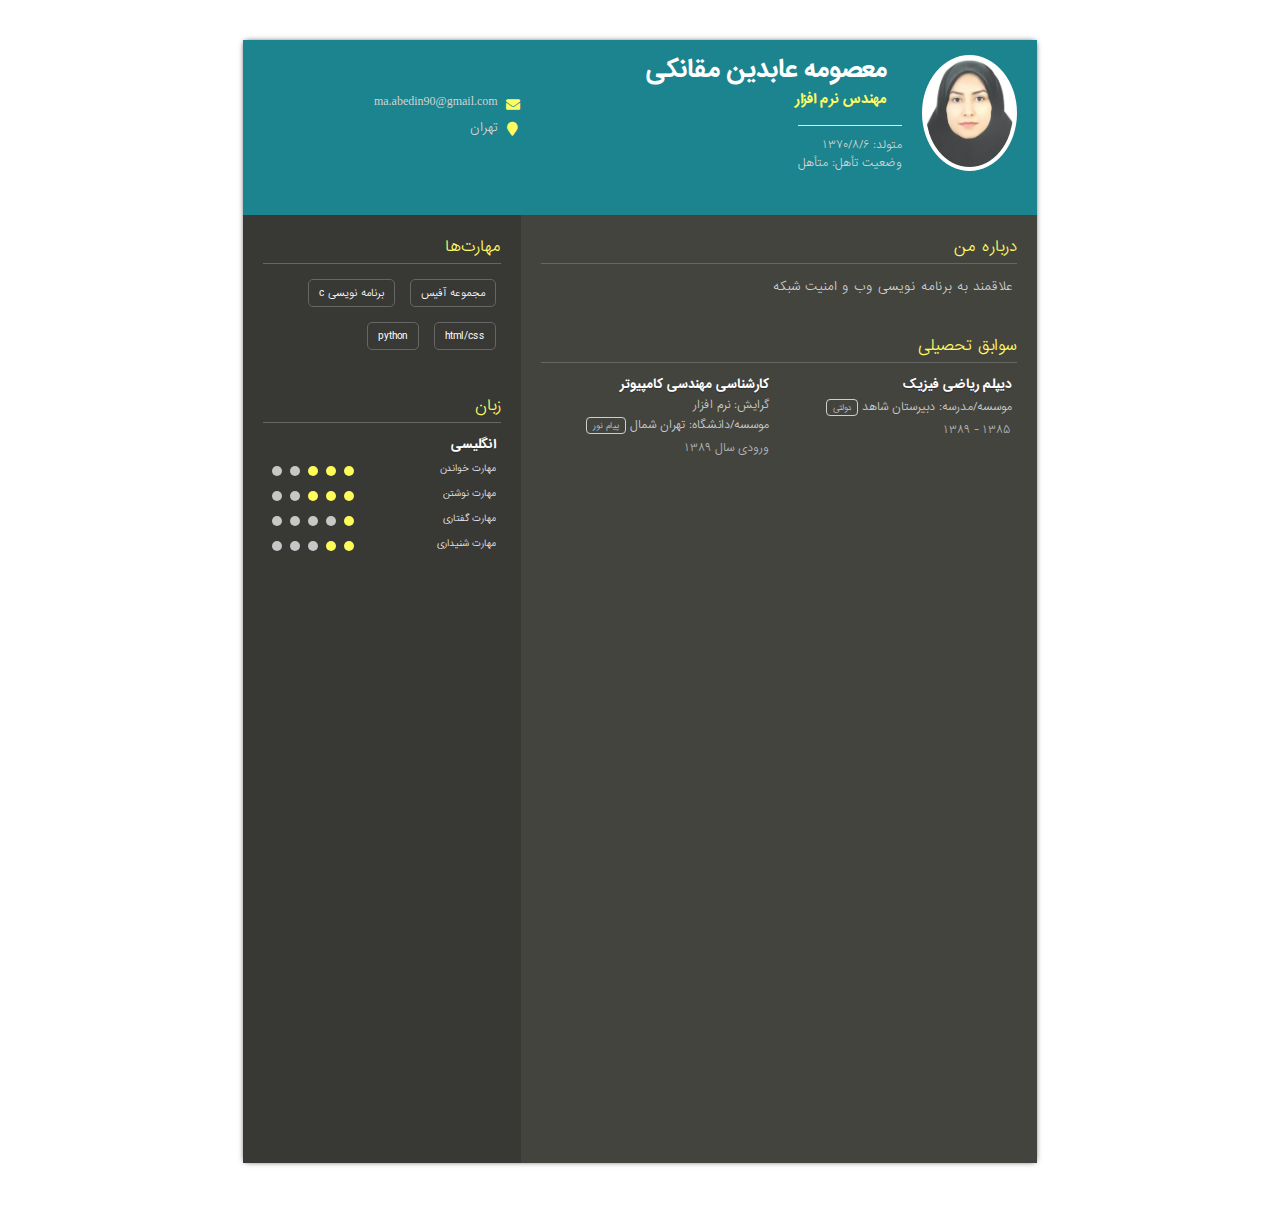
<file: index.html>
<!DOCTYPE html>
<html >
<head>
    

    <base>

<meta charset="UTF-8">
<meta name="viewport" content="width=1024">
<link rel="icon" type="image/png" href="favicon-new.png">

    <title> رزومه معصومه عابدین مقانکی</title>
<meta name="description" content="علاقمند به برنامه نویسی وب و امنیت شبکه">

    <meta name="robots" content="noindex, nofollow">

<link href="Fonts.css" rel="stylesheet">
<link rel="stylesheet" href="all.min.css">

<link href="DefaultResume-RTL.css" rel="stylesheet">

    
    



    <link href="Template2-RTL.css" rel="stylesheet">
    
</head>

<body>
    

<style>
    body, html {
        -ms-text-size-adjust: none;
        -moz-text-size-adjust: none;
        -o-text-size-adjust: none;
        -webkit-text-size-adjust: none;
    }
</style>



    <link href="credit-header.css" rel="stylesheet">





    <div class="container" style="height: 156.552mm;">
        <div class="contact-info">
            <div class="name-job-desc">
                <table>
                    <tbody><tr>
                        <td width="60%">
                            <div class="user-image" style="background-image:url(&quot;me.jpg&quot;);width: 95px;height: 116px;"></div>
                            <h1>معصومه عابدین مقانکی</h1>
                                <h2>مهندس نرم افزار</h2>
                            <div class="other-infos not-drag">
    
            <div class="basic__birthday">
                <span>متولد:</span>
                    <span>۱۳۷۰/۸/۶</span>
            </div>

            <div class="basic__marital">
                <span>وضعیت تأهل:</span>
                <span>متأهل</span>
            </div>

    
</div>
                        </td>
                        <td width="40%">
                            <div class="infoo info" data-section="Contact">
    <div class="infoo-head">
        <label>اطلاعات تماس</label>
    </div>

            <div class="contact-item contact__email">
                <span>
                    <i class="fa fa-envelope"></i>
                </span>
                <span>ایمیل:</span>
                <span>ma.abedin90@gmail.com</span>
            </div>
    <div class="contact-item contact__mobile">
    </div>
                    <div class="contact-item contact__city">
                <span>
                    <i class="fas fa-map-marker"></i>
                </span>
                <span>آدرس:</span>
                <span>تهران</span>
            </div>
</div>
                        </td>
                    </tr>
                </tbody></table>
            </div>
        </div>

        <div class="row" style="height:calc(100% - 175px)">
            <div class="lgbox col-wide sortable-cv-items">





    <div class="property-item basic__about" data-section="About">
        <div class="property-item_head">
            <span>
                <i class="fa fa-user"></i>
            </span>
            <label>درباره من</label>
        </div>
        <div class="property-item_body">
            <p class="about-us">
                علاقمند به برنامه نویسی وب و امنیت شبکه
            </p>
        </div>
    </div>


    <div class="property-item education__list" data-section="Education">
        <div class="property-item_head">
            <span>
                <i class="fa fa-graduation-cap"></i>
            </span>
            <label>سوابق تحصیلی</label>

        </div>
        <div class="property-item_body">
            <ul class="history multi-line">
                    <li>
                        <h2 class="subtitle">دیپلم  ریاضی فیزیک</h2>
                        <h3 class="subtitle"></h3>
                                    <h3 class="subtitle">موسسه/مدرسه: دبیرستان شاهد <label>دولتی</label></h3>
                                                    <label class="date"> ۱۳۸۵ -  ۱۳۸۹</label>
                                            </li>
                    <li>
                        <h2 class="subtitle">کارشناسی  مهندسی کامپیوتر</h2>
                        <h3 class="subtitle">گرایش: نرم افزار</h3>
                                    <h3 class="subtitle">موسسه/دانشگاه: تهران شمال <label>پیام نور</label></h3>
                                                    <label class="date">ورودی سال  ۱۳۸۹</label>
                                            </li>
            </ul>
        </div>
    </div>
















            </div>
            <div class="smbox col-narrow sortable-cv-items">


    <div class="property-item skill__list" data-section="Skill">
        <div class="property-item_head">
            <span>
                <i class="fa fa-lightbulb"></i>
            </span>
            <label>مهارت‌ها</label>
        </div>
        <div class="property-item_body">
            <div class="bar-progress item-row w0">
                <ul class="history">
                        <li>
                            <span>
                                <label> مجموعه آفیس </label>
                                    <label class="grade">
                                        <small>80%</small>
                                            <i class="tik"></i>
                                            <i class="tik"></i>
                                            <i class="tik"></i>
                                            <i class="tik"></i>
                                            <i></i>
                                    </label>
                            </span>
                        </li>
                        <li>
                            <span>
                                <label> برنامه نویسی c</label>
                                    <label class="grade">
                                        <small>40%</small>
                                            <i class="tik"></i>
                                            <i class="tik"></i>
                                            <i></i>
                                            <i></i>
                                            <i></i>
                                    </label>
                            </span>
                        </li>
                        <li>
                            <span>
                                <label> html/css</label>
                                    <label class="grade">
                                        <small>40%</small>
                                            <i class="tik"></i>
                                            <i class="tik"></i>
                                            <i></i>
                                            <i></i>
                                            <i></i>
                                    </label>
                            </span>
                        </li>
                        <li>
                            <span>
                                <label>   python</label>
                                    <label class="grade">
                                        <small>20%</small>
                                            <i class="tik"></i>
                                            <i></i>
                                            <i></i>
                                            <i></i>
                                            <i></i>
                                    </label>
                            </span>
                        </li>
                </ul>

            </div>
            <div class="circle-progress">
                <div class="circle-progress__item">
                    <ul class="history">
                            <li>
                                <div class="c100 p80 small">
                                    <span>80%</span>
                                    <div class="slice">
                                        <div class="bar"></div>
                                        <div class="fill"></div>
                                    </div>
                                    <div class="circle-progress__title"> مجموعه آفیس </div>
                                </div>
                            </li>
                            <li>
                                <div class="c100 p40 small">
                                    <span>40%</span>
                                    <div class="slice">
                                        <div class="bar"></div>
                                        <div class="fill"></div>
                                    </div>
                                    <div class="circle-progress__title"> برنامه نویسی c</div>
                                </div>
                            </li>
                            <li>
                                <div class="c100 p40 small">
                                    <span>40%</span>
                                    <div class="slice">
                                        <div class="bar"></div>
                                        <div class="fill"></div>
                                    </div>
                                    <div class="circle-progress__title"> html/css</div>
                                </div>
                            </li>
                            <li>
                                <div class="c100 p20 small">
                                    <span>20%</span>
                                    <div class="slice">
                                        <div class="bar"></div>
                                        <div class="fill"></div>
                                    </div>
                                    <div class="circle-progress__title">   python</div>
                                </div>
                            </li>
                    </ul>
                </div>
            </div>
        </div>
    </div>


    <div class="property-item language__list" data-section="Language">
        <div class="property-item_head">
            <span>
                <i class="fa fa-globe-americas"></i>
            </span>
            <label>زبان</label>
        </div>
        <div class="property-item_body">
            <div class="item-row w4">
                <ul class="history">
                            <li>
                                <h2 class="subtitle language-item">انگلیسی</h2>
                                <span>
                                    <label>مهارت خواندن</label>
                                    <label class="grade">
                                            <i class="tik"><span id="freelancer" class="far fa-star"></span></i>
                                            <i class="tik"><span id="freelancer" class="far fa-star"></span></i>
                                            <i class="tik"><span id="freelancer" class="far fa-star"></span></i>
                                            <i><span id="freelancer" class="far fa-star"></span></i>
                                            <i><span id="freelancer" class="far fa-star"></span></i>
                                    </label>
                                </span>
                                <span>
                                    <label>مهارت نوشتن</label>
                                    <label class="grade">
                                            <i class="tik"><span id="freelancer" class="far fa-star"></span></i>
                                            <i class="tik"><span id="freelancer" class="far fa-star"></span></i>
                                            <i class="tik"><span id="freelancer" class="far fa-star"></span></i>
                                            <i><span id="freelancer" class="far fa-star"></span></i>
                                            <i><span id="freelancer" class="far fa-star"></span></i>
                                    </label>
                                </span>
                                <span>

                                    <label>مهارت گفتاری</label>
                                    <label class="grade">
                                            <i class="tik"><span id="freelancer" class="far fa-star"></span></i>
                                            <i><span id="freelancer" class="far fa-star"></span></i>
                                            <i><span id="freelancer" class="far fa-star"></span></i>
                                            <i><span id="freelancer" class="far fa-star"></span></i>
                                            <i><span id="freelancer" class="far fa-star"></span></i>
                                    </label>
                                </span>
                                <span>

                                    <label>مهارت شنیداری</label>
                                    <label class="grade">
                                            <i class="tik"><span id="freelancer" class="far fa-star"></span></i>
                                            <i class="tik"><span id="freelancer" class="far fa-star"></span></i>
                                            <i><span id="freelancer" class="far fa-star"></span></i>
                                            <i><span id="freelancer" class="far fa-star"></span></i>
                                            <i><span id="freelancer" class="far fa-star"></span></i>
                                    </label>
                                </span>
                            </li>
                </ul>

            </div>
            <div class="circle-progress">
                <div class="circle-progress__item">
                    <ul class="history">
                        <li>
                            <h2 class="subtitle language-item">انگلیسی</h2>
                            <div class="c100 p60 small">
                                <span>60%</span>
                                <div class="slice">
                                    <div class="bar"></div>
                                    <div class="fill"></div>
                                </div>
                                <div class="circle-progress__title">مهارت خواندن</div>
                            </div>
                            <div class="c100 p20 small">
                                <span>20%</span>
                                <div class="slice">
                                    <div class="bar"></div>
                                    <div class="fill"></div>
                                </div>
                                <div class="circle-progress__title">مهارت گفتاری</div>
                            </div>
                            <div class="c100 p60 small">
                                <span>60%</span>
                                <div class="slice">
                                    <div class="bar"></div>
                                    <div class="fill"></div>
                                </div>
                                <div class="circle-progress__title">مهارت نوشتن</div>
                            </div>
                            <div class="c100 p40 small">
                                <span>40%</span>
                                <div class="slice">
                                    <div class="bar"></div>
                                    <div class="fill"></div>
                                </div>
                                <div class="circle-progress__title">مهارت شنیداری</div>
                            </div>
                        </li>
                    </ul>
                </div>
            </div>
        </div>
    </div>





            </div>
        </div>
    </div>
    

<style>
    .page-watermark {
        left: calc(50% - 350px);
        display: none;
        position: absolute;
        font-size: 96px;
        transform: rotate(-45deg);
        -webkit-transform: rotate(-45deg);
        opacity: 0.5;
        font-weight: bold;
        color: #969696;
        z-index: 0;
    }
</style>





    <div class="footer">
    </div>
    <style>
        .container {
            box-shadow: 0 0 6px -2px #000;
            margin: 0 auto;
            margin-top: 40px;
            margin-bottom: 50px;
            min-height: 297mm;
        }
    </style>
        
    

<style id="dynamic-style">@font-face {
  font-family: mainfont;
  src: url("IRANSans-light.ttf") format('truetype'), url("IRANSans-light.woff") format('woff'), url("404.html") format('woff2'), url("404.html") format('embedded-opentype');
  font-weight: normal;
  font-style: normal;
}
@font-face {
  font-family: mainfont;
  src: url("IRANSans-bold.ttf") format('truetype'), url("IRANSans-bold.woff") format('woff'), url("404.html") format('woff2'), url("404.html") format('embedded-opentype');
  font-weight: bold;
  font-style: normal;
}
* {
  text-rendering: optimizeLegibility;
}
.property-item_head label {
  color: #fffb63 !important;
}
.other-infos {
  border-top-color: #fffb63 !important;
}
.contact-info {
  border-bottom-color: #0e676f !important;
}
body {
  color: #fff;
}
.infoo-head {
  display: none;
}
.contact-info {
  height: 175px;
  background: #1c848e !important;
  border-bottom: 0px solid #0e676f;
}
.container {
  padding: 0;
  background-color: #44443f;
  font-family: mainfont !important;
}
.name-job-desc h1 {
  font-size: 23px !important;
  color: #ffffff;
  text-align: right;
  padding-right: 130px;
  margin: 5px 0 0;
}
.property-item_head {
  border-bottom: 0;
  width: 100% !important;
}
div.item-row > span label:first-child {
  background: #47bec9;
}
table td {
  vertical-align: top;
}
.property-item_body > *:first-child {
  padding: 5px 0 5px;
}
div.item-row > span label.grade i.tik {
  background: #fffb58;
}
div.item-row > span label:first-child {
  border-radius: 100px;
  font-size: 12px;
}
table {
  width: 100%;
  padding: 0;
  border: 0;
  border-spacing: 0;
}
.language-item ~ span label {
  background: none !important;
  float: right;
  color: #eee !IMPORTANT;
}
.language-item ~ span label.grade {
  float: left;
}
label.date {
  color: #b9b9b9;
}
div.user-image {
  margin-top: 10px;
  border: 4px solid #fff;
  float: right;
  margin-bottom: 10px;
}
ul.history h2.subtitle {
  margin-top: 5px;
}
.contact-info table tr td:last-child {
  vertical-align: middle;
  text-align: left;
  font-weight: bold;
  font-size: 14px;
}
.contact-info table tr td:last-child span:first-child {
  display: inline-block;
  width: 20px;
  text-align: center;
  color: #fffb63;
}
.name-job-desc h2 {
  color: #fffb63;
  margin-top: 0;
  padding-right: 130px;
  font-size: 13px !important;
  font-weight: bold;
}
table td {
  padding: 15px;
  border: 0;
  border-spacing: 0;
}
.container > table td:last-child {
  background: #3c3c3c;
}
h3.subtitle label {
  font-size: 8px;
  background: transparent;
  border: 1px solid #cecece;
  color: #cecece;
}
.contact-info {
  background: #1c848e;
}
.container {
  padding: 0;
  background-color: #44443f;
}
.property-item_head label {
  color: #fffb63;
  border-bottom-width: 0px;
  text-align: right;
  display: block;
  padding-right: 0;
  font-size: 15px;
  border-bottom: 1px solid #666666;
  margin: 0 10px;
  margin-bottom: 10px;
  font-weight: normal;
}
table td {
  vertical-align: top;
}
.property-item_body > *:first-child {
  padding: 0 5px;
}
div.item-row > span label.grade i.tik {
  background: #fffb58;
}
div.item-row > span label:first-child {
  border-radius: 100px;
  font-size: 12px;
}
table {
  width: 100%;
  padding: 0;
  border: 0;
  border-spacing: 0;
}
.language-item ~ span label {
  background: none !important;
  float: right;
  color: #eee !IMPORTANT;
}
.language-item ~ span {
  width: 100%;
  margin-bottom: 5px !important;
  padding: 0 !important;
  height: 20px !important;
  margin-top: 0 !important;
}
label.date {
  color: #b9b9b9;
  display: block;
}
div.user-image {
  margin-top: 10px;
  border: 4px solid #fff;
  float: right;
  margin-bottom: 10px;
}
ul.history h2.subtitle {
  margin-top: 5px;
}
.contact-info table tr td:last-child {
  vertical-align: middle;
  text-align: right;
  padding-right: 40px;
  font-size: 14px;
  color: #ffffff;
  font-weight: normal;
}
.contact-info table tr td:last-child span:last-child {
  width: 230px;
  display: inline-block;
  vertical-align: text-top;
}
.infoo {
  margin-top: 10px;
}
table td {
  padding: 5px 10px 0;
  border: 0;
  border-spacing: 0;
}
.container > table td:last-child {
  background: #3c3c3c;
}
ul.history li {
  margin-bottom: 5px !important;
}
ul.history h3.subtitle {
  font-size: 11px;
  color: #cecece;
  font-style: normal;
}
.container > table {
  min-height: calc(254.66666667mm);
}
.col-wide {
  width: 65%;
  background: #44443f;
  float: right;
  padding-right: 10px;
  padding-left: 10px;
  box-sizing: border-box;
}
.col-narrow {
  width: 35%;
  float: left;
  background: #383835;
  padding-right: 10px;
  padding-left: 10px;
  height: 100%;
  box-sizing: border-box;
}
li.break-property-item {
  clear: both !important;
  width: 100% !important;
  float: none !important;
}
ul.history.multi-line li {
  width: 50%;
  min-height: 78px;
  padding: 0 10px;
}
ul.history p.description {
  font-size: 10px;
  text-align: justify;
  margin: 0;
  margin-top: 6px;
  color: #c3c3c3;
}
.item-row.w0 ul.history li span label {
  background-color: #383835;
  font-size: 10px;
  border-radius: 5px;
  border: 1px solid #666666;
}
h2.language-item ~ span label:first-child {
  font-size: 10px;
  padding-right: 0 !important;
}
div.item-row li > span label.grade i.tik {
  background: #fffb58;
}
ul.history label.date {
  display: block;
}
div.item-row li > span label.grade i {
  display: block;
  border-radius: 50%;
  width: 10px;
  height: 10px;
  margin: 10px 4px;
  background: #c7c7c7;
  box-sizing: border-box;
  float: left;
}
div.item-row li > span label {
  line-height: 24px;
  display: block;
  height: 100%;
  font-size: 10px;
}
div.item-row li > span label.grade i {
  float: right;
}
div.item-row li > span label:first-child {
  color: #fff;
  background: #575757;
  display: block;
  padding: 1px 10px;
  border-radius: 2px;
  float: right;
}
h2.subtitle {
  display: block;
  width: 100%;
  font-size: 1.1rem;
  margin-bottom: 5px;
  margin-top: 0;
  font-size: 13px;
}
div.item-row.w0 .history li {
  margin-bottom: 0;
}
ul.history li:nth-child(n+3) {
  /* margin-bottom: inherit; */
}
.item-row.w0 li > span {
  width: auto;
  height: auto;
}
ul.history.one-line li {
  width: 96%;
}
ul.history h2.subtitle {
  font-size: 12px;
  line-height: 23px;
  color: #ffffff;
  margin: 0 !important;
  text-shadow: 0 1px 1px #2c2c2c;
}
ul.history.multi-line li:nth-child(2n+3) {
  clear: both;
}
ul.list-item li p {
  font-size: 12px;
  border-right: 0;
  padding-right: 0;
  color: #ffffff;
  text-shadow: 0 1px 1px #2c2c2c;
}
small {
  display: none;
}
.property-item.social__list ul.history li span {
  width: 100%;
}
.property-item.social__list ul.history li {
  width: 100%;
  min-height: 10px;
}
.property-item.social__list ul.history li span label:last-child {
  font-size: 15px;
  color: #e0e0e0;
  background: transparent;
  float: left;
  border: 0;
}
.property-item.social__list ul.history li span label:first-child {
  font-size: 19px;
  color: #c7c7c7;
  background: transparent;
  border: 0;
}
.contact-info table tr td:last-child span:nth-child(2) {
  display: none;
}
.about-us {
  text-align: right;
  font-size: 12px !important;
  padding: 0 15px !important;
  color: #cecece;
  line-height: 25px !important;
}
.honor__list ul.history li {
  width: 100%;
  min-height: 40px;
}
ul.history label.date {
  font-size: 11px;
}
p.project-link a {
  color: #fffb63;
}
p.project-link {
  font-size: 10px;
  color: #cacaca;
  margin-top: 0;
}
a.social-link {
  color: #c7c7c7;
}
label.Education-Grade {
  font-size: 11px;
  color: #b9b9b9;
  font-family: sdf;
}
.ui-sortable-handle:hover {
  background: #eeeeee29 !important;
}
ul.history {
  box-sizing: border-box;
  padding: 0 10px;
}
ul.history.one-line {
  padding: 0 15px;
}
ul.history.list-item {
  padding: 0 15px;
}
.property-item {
  padding-bottom: 10px;
}
.smbox ul.history.multi-line li {
  width: 100%;
}
.lgbox .language__list ul.history li {
  width: 50%;
  padding-right: 0;
  padding-left: 20px;
}
.contact-info table tr td:last-child span:last-child {
  color: lightgrey;
  font-size: 12px;
}
.lgbox .property-item.social__list ul.history li span label:last-child {
  float: right;
}
.property-item_body {
  padding: 0px 0 5px;
}
.smbox h2.language-item ~ span label:first-child {
  font-size: 9px !important;
}
.contact__address {
  display: inline;
}
.other-infos div {
  display: block;
}
.other-infos {
  display: inline-block;
  font-size: 11px;
  margin-right: 20px;
  color: lightgrey;
  border-top: 1px solid #fffb63;
  padding-top: 10px;
}
ul.exp-desc li {
  width: 100% !important;
  display: block;
  color: #b9b9b9;
  font-size: 10px;
  margin: 0 !important;
}
ul.exp-desc li:before {
  background: #b9b9b9;
}
label.exp-desc-title {
  color: #b9b9b9;
  font-size: 10px;
}
</style></body>
</html>
</file>
<file: Fonts.css>
@font-face {
    font-family: 'SDF';
    src: url("") format('woff'),url("") format('truetype');
    font-weight: normal;
}
@font-face {
    font-family: 'SDF';
    src: url("") format('woff'),url("") format('truetype');
    font-weight: bold;
}
@font-face {
    font-family: 'SansIrani';
    src: url("") format('woff'),url("") format('truetype');
    font-weight: normal;
}

@font-face {
    font-family: 'FarsNews';
    src: url("") format('woff');
    font-weight: normal;
}

@font-face {
    font-family: 'YekPezeshk';
    src: url("") format('woff');
    font-weight: normal;
}

@font-face {
    font-family: 'Digiato';
    src: url("") format('woff');
    font-weight: normal;
}

@font-face {
    font-family: 'Digiato2';
    src: url("") format('woff');
    font-weight: normal;
}
</file>
<file: Template2-RTL.css>
body {
    color: #fff;
}

.infoo-head {
    display: none;
}

.contact-info {
    background: rgb(71, 190, 201);
}

.container {
    padding: 0;
    background-color: rgb(68, 68, 63);
}

.contact-info_item h1 {
}

.property-item_head label {
}

.name-job-desc h1 {
    font-size: 25px;
    color: rgb(255, 255, 255);
    text-align: right;
    padding-right: 120px;
    margin: 25px 0 0;
}

.property-item_head {
    border-bottom: 0;
    width: 100% !important;
}

div.item-row > span label:first-child {
    background: #47bec9;
}

table td {
    vertical-align: top;
}

.property-item_body > *:first-child {
    padding: 0 5px;
}

div.item-row > span label.grade i.tik {
    background: #fffb58;
}

div.item-row > span label:first-child {
    border-radius: 100px;
    font-size: 12px;
}


table {
    width: 100%;
    padding: 0;
    border: 0;
    border-spacing: 0;
}

.language-item {
}

    .language-item ~ span label {
        background: none !important;
        float: right;
        color: #eee !IMPORTANT;
    }

        .language-item ~ span label.grade {
            float: left !important;
        }

    .language-item ~ span {
    }

label.date {
    color: #b9b9b9;
}

div.user-image {
    margin-top: 10px;
    border: 4px solid #fff;
    float: right;
    margin-bottom: 10px;
}

ul.history h2.subtitle {
    margin-top: 5px;
}

.contact-info table tr td:last-child {
    vertical-align: middle;
    text-align: left;
    font-weight: bold;
    font-size: 14px;
}

    .contact-info table tr td:last-child span:first-child {
        display: inline-block;
    }


.name-job-desc h2 {
    color: #fffb63;
    margin-top: 0;
    padding-right: 120px;
    font-size: 15px;
    font-weight: bold;
}

table td {
    padding: 15px;
    border: 0;
    border-spacing: 0;
}

.container > table td:last-child {
    background: #3c3c3c;
}

h3.subtitle label {
    font-size: 8px;
    background: transparent;
    border: 1px solid #cecece;
    color: #cecece;
}

.contact-info {
    background: rgb(28, 132, 142);
}

.container {
    padding: 0;
    background-color: rgb(68, 68, 63);
}

.contact-info_item h1 {
}

.property-item_head label {
    color: rgb(255, 251, 99);
    border-bottom-width: 0px;
    text-align: right;
    display: block;
    padding-right: 15px;
}

.name-job-desc h1 {
    font-size: 25px;
    color: rgb(255, 255, 255);
    text-align: right;
    padding-right: 130px;
    margin: 28px 0 0;
}

.property-item_head {
}

div.item-row > span label:first-child {
    background: #1c848e;
}

table td {
    vertical-align: top;
}

.property-item_body > *:first-child {
    padding: 0 5px;
}

div.item-row > span label.grade i.tik {
    background: #fffb58;
}

div.item-row > span label:first-child {
    border-radius: 100px;
    font-size: 12px;
}


table {
    width: 100%;
    padding: 0;
    border: 0;
    border-spacing: 0;
}

.language-item ~ span label {
    background: none !important;
    float: right;
    color: #eee !IMPORTANT;
}

    .language-item ~ span label.grade {
        float: left !important;
    }

.language-item ~ span {
    width: 100%;
    margin-bottom: 0 !important;
    padding: 0 !important;
    height: 20px !important;
    margin-top: 0 !important;
}

label.date {
    color: #b9b9b9;
    display: block;
}

div.user-image {
    margin-top: 10px;
    border: 4px solid #fff;
    float: right;
    margin-bottom: 10px;
}

ul.history h2.subtitle {
    margin-top: 5px;
}

.contact-info table tr td:last-child {
    vertical-align: middle;
    text-align: right;
    padding-right: 50px;
    font-size: 14px;
    color: #ffffff;
    font-weight: normal;
}




.name-job-desc h2 {
    text-align: right;
    color: #fffb63;
    margin-top: 0;
    padding-right: 130px;
    font-size: 15px;
    font-weight: bold;
}

table td {
    padding: 5px 10px;
    border: 0;
    border-spacing: 0;
}

.container > table td:last-child {
    background: #3c3c3c;
}

ul.history li {
}

ul.history h3.subtitle {
    font-size: 11px;
    color: #cecece;
}


.container > table {
    min-height: calc(297mm - 160px);
}

.col-wide {
    width: 63%;
    background: #44443f;
    float: right;
    padding-right: 10px;
}

.col-narrow {
    width: 33%;
    float: left;
    background: #3c3c3c;
    padding-right: 10px;
    padding-left: 10px;
    height: 100%;
}

li.break-property-item {
    clear: both !important;
    width: 100% !important;
    float: none !important;
}

ul.history.multi-line li {
    width: 50%;
    min-height: 78px;
    padding: 0 10px;
}

ul.history p.description {
    font-size: 10px;
    text-align: justify;
    margin: 0;
    margin-top: 6px;
    color: #c3c3c3;
}

.item-row.w0 ul.history li span label {
    background-color: #00444b;
    font-size: 10px;
    border-radius: 5px;
    border: 2px solid #1c848e;
}

h2.language-item ~ span label:first-child {
    font-size: 10px;
    padding-right: 0 !important;
}

div.item-row li > span label.grade i.tik {
    background: #fffb58;
}

.property-item_head {
}

ul.history label.date {
    display: block;
}

div.item-row li > span label.grade i {
    display: block;
    border-radius: 50%;
    width: 10px;
    height: 10px;
    margin: 10px 4px;
    background: #c7c7c7;
    box-sizing: border-box;
    float: left;
}

div.item-row li > span label {
    line-height: 24px;
    display: block;
    height: 100%;
    font-size: 10px;
}

    div.item-row li > span label.grade i {
        float: right;
    }

    div.item-row li > span label:first-child {
        color: #fff;
        background: #575757;
        display: block;
        padding: 1px 10px;
        border-radius: 2px;
        float: right;
    }

h2.subtitle {
    display: block;
    width: 100%;
    font-size: 1.1rem;
    margin-bottom: 5px;
    margin-top: 0;
    font-size: 13px;
}

div.item-row.w0 .history li {
    margin-bottom: 0;
}

ul.history li:nth-child(n+3) {
    /* margin-bottom: inherit; */
}

.item-row.w0 li > span {
    width: auto;
    height: auto;
}

ul.history.one-line li {
    width: 96%;
}

ul.history h2.subtitle {
    font-size: 12px;
    line-height: 23px;
    color: #e1e1e1;
}

ul.history.multi-line li:nth-child(2n+3) {
    clear: both;
}

ul.list-item li p {
    font-size: 11px;
    border-right: 0;
    padding-right: 0;
    color: #e1e1e1;
}

small {
    display: none;
}

.property-item.social__list ul.history li span {
    width: 100%;
}

.property-item.social__list ul.history li {
    width: 100%;
    min-height: 10px;
}

    .property-item.social__list ul.history li span label:last-child {
        font-size: 15px;
        color: #e0e0e0;
        background: transparent;
        float: left;
        border: 0;
    }

    .property-item.social__list ul.history li span label:first-child {
        font-size: 19px;
        color: #c7c7c7;
        background: transparent;
        border: 0;
    }

.contact-info table tr td:last-child span:nth-child(2) {
    display: none;
}

.about-us {
    text-align: right;
    font-size: 12px !important;
    padding: 0 15px !important;
    color: #cecece;
}

.honor__list ul.history li {
    width: 100%;
    min-height: 40px;
}

ul.history label.date {
    font-size: 10px;
}

p.project-link a {
    color: #fffb63;
}

p.project-link {
    font-size: 11px;
    color: #cacaca;
    margin-top: 0;
}

a.social-link {
    color: #c7c7c7;
}

label.Education-Grade {
    font-size: 10px;
    color: #b9b9b9;
}

.ui-sortable-handle:hover {
    background: #eeeeee29 !important;
}

ul.history {
    box-sizing: border-box;
    padding: 0 10px;
}

    ul.history.one-line {
        padding: 0 15px;
    }

    ul.history.list-item {
        padding: 0 15px;
    }

.property-item {
    padding-bottom: 10px;
}

.smbox ul.history.multi-line li {
    width: 100%;
}

.lgbox .language__list ul.history li {
    width: 50%;
    padding-right: 0;
    padding-left: 20px;
}
</file>
<file: credit-header.css>
header {
    box-shadow: 0 1px 15px -5px #9a9a9a;
    margin-bottom: 5px;
    height: 45px;
    padding: 4px 30px 2px;
}

    header img {
        margin: 5px 0;
    }

    header span {
        float: right;
        font-size: 30px;
        background: #1c6ca3;
        color: #fff;
        height: 45px;
        line-height: 45px;
        padding-top: 0;
        cursor: pointer;
        width: 28px;
        text-align: center;
    }

    header a {
        float: left;
    }

.click-to-build-cv {
    background: linear-gradient(36deg, #0dd3ff, #0389ff, #1c79c0);
    position: fixed;
    width: 100%;
    bottom: 0;
    left: 0;
    right: 0;
    margin: auto;
    color: #fff;
    z-index: 9;
    padding-right: 60px;
    display: none;
    font-family: sdf;
}

    .click-to-build-cv h4 {
        font-size: 18px;
        margin-top: 10px;
        margin-bottom: 0;
    }

    .click-to-build-cv p {
        margin: 5px 0;
        font-size: 13px;
    }

    .click-to-build-cv a {
        background: #f6214b;
        color: #fff;
        font-weight: bold;
        position: fixed;
        left: 100px;
        bottom: 10px;
        font-size: 16px;
        padding: 12px;
        text-decoration: none;
        border-radius: 4px;
        box-shadow: 0 10px 25px -12px #000;
    }

.container.preview-container {
    margin-bottom: 100px;
}

@media (max-width:991px) {
    .click-to-build-cv {
        display: none !important;
    }
}

.preview-section {
    width: 210mm;
    margin: auto;
    height: 65px;
    margin-bottom: -20px;
    margin-top: 30px;
}

    .preview-section span {
        width: 50%;
        display: block;
        margin: 0 auto;
        box-sizing: border-box;
    }

a.view-template {
    box-sizing: border-box;
    -moz-box-sizing: border-box;
    -webkit-box-sizing: border-box;
    position: relative;
    display: inline-block;
    overflow: hidden;
    height: 53px;
    border-radius: 6px;
    -moz-border-radius: 6px;
    -webkit-border-radius: 6px;
    line-height: 30px;
    font-size: 16px;
    font-weight: bold;
    text-shadow: 0px 1px 1px #888;
    cursor: pointer;
    width: 100%;
}

    a.view-template:hover span.title {
        background: #00c2a5;
    }

    a.view-template:active, a.view-template.active {
        height: 51px;
    }

    a.view-template span.icon, a.view-template span.title {
        display: block;
        position: relative;
        line-height: 50px;
        padding: 0 30px;
        border-radius: 6px;
        -moz-border-radius: 6px;
        -webkit-border-radius: 6px;
    }

    a.view-template span.title {
        -webkit-box-shadow: 0 3px 0 0 #00ae94;
        box-shadow: 0 3px 0 0 #00ae94;
        background-color: #00cdae;
        float: left;
        border-radius: 6px 0 0 6px;
        -moz-border-radius: 6px 0 0 6px;
        -webkit-border-radius: 6px 0 0 6px;
        height: 50px;
        width: 84%;
        font-size: 16px;
        text-align: center;
        color: white;
        padding: 0 15px;
        transition: all 100ms;
    }

    a.view-template span.icon {
        background-color: #00967f;
        -webkit-box-shadow: 0 3px 0 0 #007261;
        box-shadow: 0 3px 0 0 #007261;
        text-shadow: 0px 1px 1px #888;
        float: right;
        border-radius: 0 6px 6px 0;
        -moz-border-radius: 0 6px 6px 0;
        -webkit-border-radius: 0 6px 6px 0;
        display: flex;
        align-items: center;
        justify-content: center;
        height: 50px;
        width: 16%;
        padding: 0;
    }

        a.view-template span.icon img {
            width: 28px;
        }

@keyframes BtnHover {
    0%, 50% {
        background-position: 100%;
        color: #1c6ca3;
    }

    50%, 100% {
        background-position: 0;
        color: white;
    }
}

select.change-lang {
    display: inline-block;
    width: 70px;
    padding: 5px;
    font-size: 11px;
    margin: 11px 5px;
    font-family: inherit;
    border: none;
    height: 34px;
    background: transparent;
    color: black;
    position: absolute;
    top: -3px;
    right: 25px;
    z-index: 999;
    border-radius: 2px;
    border: 1px solid #ababab;
    transition: all 150ms;
    cursor: pointer;
}

    select.change-lang:hover {
        background: #f9f9f9;
    }
</file>
<file: all.min.css>
.fa,.fab,.fal,.far,.fas{-moz-osx-font-smoothing:grayscale;-webkit-font-smoothing:antialiased;display:inline-block;font-style:normal;font-variant:normal;text-rendering:auto;line-height:1}.fa-lg{font-size:1.33333em;line-height:.75em;vertical-align:-.0667em}.fa-xs{font-size:.75em}.fa-sm{font-size:.875em}.fa-1x{font-size:1em}.fa-2x{font-size:2em}.fa-3x{font-size:3em}.fa-4x{font-size:4em}.fa-5x{font-size:5em}.fa-6x{font-size:6em}.fa-7x{font-size:7em}.fa-8x{font-size:8em}.fa-9x{font-size:9em}.fa-10x{font-size:10em}.fa-fw{text-align:center;width:1.25em}.fa-ul{list-style-type:none;margin-left:2.5em;padding-left:0}.fa-ul>li{position:relative}.fa-li{left:-2em;position:absolute;text-align:center;width:2em;line-height:inherit}.fa-border{border:.08em solid #eee;border-radius:.1em;padding:.2em .25em .15em}.fa-pull-left{float:left}.fa-pull-right{float:right}.fa.fa-pull-left,.fab.fa-pull-left,.fal.fa-pull-left,.far.fa-pull-left,.fas.fa-pull-left{margin-right:.3em}.fa.fa-pull-right,.fab.fa-pull-right,.fal.fa-pull-right,.far.fa-pull-right,.fas.fa-pull-right{margin-left:.3em}.fa-spin{animation:fa-spin 2s infinite linear}.fa-pulse{animation:fa-spin 1s infinite steps(8)}@keyframes fa-spin{0%{transform:rotate(0deg)}to{transform:rotate(1turn)}}.fa-rotate-90{-ms-filter:"progid:DXImageTransform.Microsoft.BasicImage(rotation=1)";transform:rotate(90deg)}.fa-rotate-180{-ms-filter:"progid:DXImageTransform.Microsoft.BasicImage(rotation=2)";transform:rotate(180deg)}.fa-rotate-270{-ms-filter:"progid:DXImageTransform.Microsoft.BasicImage(rotation=3)";transform:rotate(270deg)}.fa-flip-horizontal{-ms-filter:"progid:DXImageTransform.Microsoft.BasicImage(rotation=0, mirror=1)";transform:scaleX(-1)}.fa-flip-vertical{transform:scaleY(-1)}.fa-flip-horizontal.fa-flip-vertical,.fa-flip-vertical{-ms-filter:"progid:DXImageTransform.Microsoft.BasicImage(rotation=2, mirror=1)"}.fa-flip-horizontal.fa-flip-vertical{transform:scale(-1)}:root .fa-flip-horizontal,:root .fa-flip-vertical,:root .fa-rotate-90,:root .fa-rotate-180,:root .fa-rotate-270{filter:none}.fa-stack{display:inline-block;height:2em;line-height:2em;position:relative;vertical-align:middle;width:2.5em}.fa-stack-1x,.fa-stack-2x{left:0;position:absolute;text-align:center;width:100%}.fa-stack-1x{line-height:inherit}.fa-stack-2x{font-size:2em}.fa-inverse{color:#fff}.fa-500px:before{content:"\f26e"}.fa-accessible-icon:before{content:"\f368"}.fa-accusoft:before{content:"\f369"}.fa-acquisitions-incorporated:before{content:"\f6af"}.fa-ad:before{content:"\f641"}.fa-address-book:before{content:"\f2b9"}.fa-address-card:before{content:"\f2bb"}.fa-adjust:before{content:"\f042"}.fa-adn:before{content:"\f170"}.fa-adobe:before{content:"\f778"}.fa-adversal:before{content:"\f36a"}.fa-affiliatetheme:before{content:"\f36b"}.fa-air-freshener:before{content:"\f5d0"}.fa-algolia:before{content:"\f36c"}.fa-align-center:before{content:"\f037"}.fa-align-justify:before{content:"\f039"}.fa-align-left:before{content:"\f036"}.fa-align-right:before{content:"\f038"}.fa-alipay:before{content:"\f642"}.fa-allergies:before{content:"\f461"}.fa-amazon:before{content:"\f270"}.fa-amazon-pay:before{content:"\f42c"}.fa-ambulance:before{content:"\f0f9"}.fa-american-sign-language-interpreting:before{content:"\f2a3"}.fa-amilia:before{content:"\f36d"}.fa-anchor:before{content:"\f13d"}.fa-android:before{content:"\f17b"}.fa-angellist:before{content:"\f209"}.fa-angle-double-down:before{content:"\f103"}.fa-angle-double-left:before{content:"\f100"}.fa-angle-double-right:before{content:"\f101"}.fa-angle-double-up:before{content:"\f102"}.fa-angle-down:before{content:"\f107"}.fa-angle-left:before{content:"\f104"}.fa-angle-right:before{content:"\f105"}.fa-angle-up:before{content:"\f106"}.fa-angry:before{content:"\f556"}.fa-angrycreative:before{content:"\f36e"}.fa-angular:before{content:"\f420"}.fa-ankh:before{content:"\f644"}.fa-app-store:before{content:"\f36f"}.fa-app-store-ios:before{content:"\f370"}.fa-apper:before{content:"\f371"}.fa-apple:before{content:"\f179"}.fa-apple-alt:before{content:"\f5d1"}.fa-apple-pay:before{content:"\f415"}.fa-archive:before{content:"\f187"}.fa-archway:before{content:"\f557"}.fa-arrow-alt-circle-down:before{content:"\f358"}.fa-arrow-alt-circle-left:before{content:"\f359"}.fa-arrow-alt-circle-right:before{content:"\f35a"}.fa-arrow-alt-circle-up:before{content:"\f35b"}.fa-arrow-circle-down:before{content:"\f0ab"}.fa-arrow-circle-left:before{content:"\f0a8"}.fa-arrow-circle-right:before{content:"\f0a9"}.fa-arrow-circle-up:before{content:"\f0aa"}.fa-arrow-down:before{content:"\f063"}.fa-arrow-left:before{content:"\f060"}.fa-arrow-right:before{content:"\f061"}.fa-arrow-up:before{content:"\f062"}.fa-arrows-alt:before{content:"\f0b2"}.fa-arrows-alt-h:before{content:"\f337"}.fa-arrows-alt-v:before{content:"\f338"}.fa-artstation:before{content:"\f77a"}.fa-assistive-listening-systems:before{content:"\f2a2"}.fa-asterisk:before{content:"\f069"}.fa-asymmetrik:before{content:"\f372"}.fa-at:before{content:"\f1fa"}.fa-atlas:before{content:"\f558"}.fa-atlassian:before{content:"\f77b"}.fa-atom:before{content:"\f5d2"}.fa-audible:before{content:"\f373"}.fa-audio-description:before{content:"\f29e"}.fa-autoprefixer:before{content:"\f41c"}.fa-avianex:before{content:"\f374"}.fa-aviato:before{content:"\f421"}.fa-award:before{content:"\f559"}.fa-aws:before{content:"\f375"}.fa-baby:before{content:"\f77c"}.fa-baby-carriage:before{content:"\f77d"}.fa-backspace:before{content:"\f55a"}.fa-backward:before{content:"\f04a"}.fa-balance-scale:before{content:"\f24e"}.fa-ban:before{content:"\f05e"}.fa-band-aid:before{content:"\f462"}.fa-bandcamp:before{content:"\f2d5"}.fa-barcode:before{content:"\f02a"}.fa-bars:before{content:"\f0c9"}.fa-baseball-ball:before{content:"\f433"}.fa-basketball-ball:before{content:"\f434"}.fa-bath:before{content:"\f2cd"}.fa-battery-empty:before{content:"\f244"}.fa-battery-full:before{content:"\f240"}.fa-battery-half:before{content:"\f242"}.fa-battery-quarter:before{content:"\f243"}.fa-battery-three-quarters:before{content:"\f241"}.fa-bed:before{content:"\f236"}.fa-beer:before{content:"\f0fc"}.fa-behance:before{content:"\f1b4"}.fa-behance-square:before{content:"\f1b5"}.fa-bell:before{content:"\f0f3"}.fa-bell-slash:before{content:"\f1f6"}.fa-bezier-curve:before{content:"\f55b"}.fa-bible:before{content:"\f647"}.fa-bicycle:before{content:"\f206"}.fa-bimobject:before{content:"\f378"}.fa-binoculars:before{content:"\f1e5"}.fa-biohazard:before{content:"\f780"}.fa-birthday-cake:before{content:"\f1fd"}.fa-bitbucket:before{content:"\f171"}.fa-bitcoin:before{content:"\f379"}.fa-bity:before{content:"\f37a"}.fa-black-tie:before{content:"\f27e"}.fa-blackberry:before{content:"\f37b"}.fa-blender:before{content:"\f517"}.fa-blender-phone:before{content:"\f6b6"}.fa-blind:before{content:"\f29d"}.fa-blog:before{content:"\f781"}.fa-blogger:before{content:"\f37c"}.fa-blogger-b:before{content:"\f37d"}.fa-bluetooth:before{content:"\f293"}.fa-bluetooth-b:before{content:"\f294"}.fa-bold:before{content:"\f032"}.fa-bolt:before{content:"\f0e7"}.fa-bomb:before{content:"\f1e2"}.fa-bone:before{content:"\f5d7"}.fa-bong:before{content:"\f55c"}.fa-book:before{content:"\f02d"}.fa-book-dead:before{content:"\f6b7"}.fa-book-open:before{content:"\f518"}.fa-book-reader:before{content:"\f5da"}.fa-bookmark:before{content:"\f02e"}.fa-bowling-ball:before{content:"\f436"}.fa-box:before{content:"\f466"}.fa-box-open:before{content:"\f49e"}.fa-boxes:before{content:"\f468"}.fa-braille:before{content:"\f2a1"}.fa-brain:before{content:"\f5dc"}.fa-briefcase:before{content:"\f0b1"}.fa-briefcase-medical:before{content:"\f469"}.fa-broadcast-tower:before{content:"\f519"}.fa-broom:before{content:"\f51a"}.fa-brush:before{content:"\f55d"}.fa-btc:before{content:"\f15a"}.fa-bug:before{content:"\f188"}.fa-building:before{content:"\f1ad"}.fa-bullhorn:before{content:"\f0a1"}.fa-bullseye:before{content:"\f140"}.fa-burn:before{content:"\f46a"}.fa-buromobelexperte:before{content:"\f37f"}.fa-bus:before{content:"\f207"}.fa-bus-alt:before{content:"\f55e"}.fa-business-time:before{content:"\f64a"}.fa-buysellads:before{content:"\f20d"}.fa-calculator:before{content:"\f1ec"}.fa-calendar:before{content:"\f133"}.fa-calendar-alt:before{content:"\f073"}.fa-calendar-check:before{content:"\f274"}.fa-calendar-day:before{content:"\f783"}.fa-calendar-minus:before{content:"\f272"}.fa-calendar-plus:before{content:"\f271"}.fa-calendar-times:before{content:"\f273"}.fa-calendar-week:before{content:"\f784"}.fa-camera:before{content:"\f030"}.fa-camera-retro:before{content:"\f083"}.fa-campground:before{content:"\f6bb"}.fa-canadian-maple-leaf:before{content:"\f785"}.fa-candy-cane:before{content:"\f786"}.fa-cannabis:before{content:"\f55f"}.fa-capsules:before{content:"\f46b"}.fa-car:before{content:"\f1b9"}.fa-car-alt:before{content:"\f5de"}.fa-car-battery:before{content:"\f5df"}.fa-car-crash:before{content:"\f5e1"}.fa-car-side:before{content:"\f5e4"}.fa-caret-down:before{content:"\f0d7"}.fa-caret-left:before{content:"\f0d9"}.fa-caret-right:before{content:"\f0da"}.fa-caret-square-down:before{content:"\f150"}.fa-caret-square-left:before{content:"\f191"}.fa-caret-square-right:before{content:"\f152"}.fa-caret-square-up:before{content:"\f151"}.fa-caret-up:before{content:"\f0d8"}.fa-carrot:before{content:"\f787"}.fa-cart-arrow-down:before{content:"\f218"}.fa-cart-plus:before{content:"\f217"}.fa-cash-register:before{content:"\f788"}.fa-cat:before{content:"\f6be"}.fa-cc-amazon-pay:before{content:"\f42d"}.fa-cc-amex:before{content:"\f1f3"}.fa-cc-apple-pay:before{content:"\f416"}.fa-cc-diners-club:before{content:"\f24c"}.fa-cc-discover:before{content:"\f1f2"}.fa-cc-jcb:before{content:"\f24b"}.fa-cc-mastercard:before{content:"\f1f1"}.fa-cc-paypal:before{content:"\f1f4"}.fa-cc-stripe:before{content:"\f1f5"}.fa-cc-visa:before{content:"\f1f0"}.fa-centercode:before{content:"\f380"}.fa-centos:before{content:"\f789"}.fa-certificate:before{content:"\f0a3"}.fa-chair:before{content:"\f6c0"}.fa-chalkboard:before{content:"\f51b"}.fa-chalkboard-teacher:before{content:"\f51c"}.fa-charging-station:before{content:"\f5e7"}.fa-chart-area:before{content:"\f1fe"}.fa-chart-bar:before{content:"\f080"}.fa-chart-line:before{content:"\f201"}.fa-chart-pie:before{content:"\f200"}.fa-check:before{content:"\f00c"}.fa-check-circle:before{content:"\f058"}.fa-check-double:before{content:"\f560"}.fa-check-square:before{content:"\f14a"}.fa-chess:before{content:"\f439"}.fa-chess-bishop:before{content:"\f43a"}.fa-chess-board:before{content:"\f43c"}.fa-chess-king:before{content:"\f43f"}.fa-chess-knight:before{content:"\f441"}.fa-chess-pawn:before{content:"\f443"}.fa-chess-queen:before{content:"\f445"}.fa-chess-rook:before{content:"\f447"}.fa-chevron-circle-down:before{content:"\f13a"}.fa-chevron-circle-left:before{content:"\f137"}.fa-chevron-circle-right:before{content:"\f138"}.fa-chevron-circle-up:before{content:"\f139"}.fa-chevron-down:before{content:"\f078"}.fa-chevron-left:before{content:"\f053"}.fa-chevron-right:before{content:"\f054"}.fa-chevron-up:before{content:"\f077"}.fa-child:before{content:"\f1ae"}.fa-chrome:before{content:"\f268"}.fa-church:before{content:"\f51d"}.fa-circle:before{content:"\f111"}.fa-circle-notch:before{content:"\f1ce"}.fa-city:before{content:"\f64f"}.fa-clipboard:before{content:"\f328"}.fa-clipboard-check:before{content:"\f46c"}.fa-clipboard-list:before{content:"\f46d"}.fa-clock:before{content:"\f017"}.fa-clone:before{content:"\f24d"}.fa-closed-captioning:before{content:"\f20a"}.fa-cloud:before{content:"\f0c2"}.fa-cloud-download-alt:before{content:"\f381"}.fa-cloud-meatball:before{content:"\f73b"}.fa-cloud-moon:before{content:"\f6c3"}.fa-cloud-moon-rain:before{content:"\f73c"}.fa-cloud-rain:before{content:"\f73d"}.fa-cloud-showers-heavy:before{content:"\f740"}.fa-cloud-sun:before{content:"\f6c4"}.fa-cloud-sun-rain:before{content:"\f743"}.fa-cloud-upload-alt:before{content:"\f382"}.fa-cloudscale:before{content:"\f383"}.fa-cloudsmith:before{content:"\f384"}.fa-cloudversify:before{content:"\f385"}.fa-cocktail:before{content:"\f561"}.fa-code:before{content:"\f121"}.fa-code-branch:before{content:"\f126"}.fa-codepen:before{content:"\f1cb"}.fa-codiepie:before{content:"\f284"}.fa-coffee:before{content:"\f0f4"}.fa-cog:before{content:"\f013"}.fa-cogs:before{content:"\f085"}.fa-coins:before{content:"\f51e"}.fa-columns:before{content:"\f0db"}.fa-comment:before{content:"\f075"}.fa-comment-alt:before{content:"\f27a"}.fa-comment-dollar:before{content:"\f651"}.fa-comment-dots:before{content:"\f4ad"}.fa-comment-slash:before{content:"\f4b3"}.fa-comments:before{content:"\f086"}.fa-comments-dollar:before{content:"\f653"}.fa-compact-disc:before{content:"\f51f"}.fa-compass:before{content:"\f14e"}.fa-compress:before{content:"\f066"}.fa-compress-arrows-alt:before{content:"\f78c"}.fa-concierge-bell:before{content:"\f562"}.fa-confluence:before{content:"\f78d"}.fa-connectdevelop:before{content:"\f20e"}.fa-contao:before{content:"\f26d"}.fa-cookie:before{content:"\f563"}.fa-cookie-bite:before{content:"\f564"}.fa-copy:before{content:"\f0c5"}.fa-copyright:before{content:"\f1f9"}.fa-couch:before{content:"\f4b8"}.fa-cpanel:before{content:"\f388"}.fa-creative-commons:before{content:"\f25e"}.fa-creative-commons-by:before{content:"\f4e7"}.fa-creative-commons-nc:before{content:"\f4e8"}.fa-creative-commons-nc-eu:before{content:"\f4e9"}.fa-creative-commons-nc-jp:before{content:"\f4ea"}.fa-creative-commons-nd:before{content:"\f4eb"}.fa-creative-commons-pd:before{content:"\f4ec"}.fa-creative-commons-pd-alt:before{content:"\f4ed"}.fa-creative-commons-remix:before{content:"\f4ee"}.fa-creative-commons-sa:before{content:"\f4ef"}.fa-creative-commons-sampling:before{content:"\f4f0"}.fa-creative-commons-sampling-plus:before{content:"\f4f1"}.fa-creative-commons-share:before{content:"\f4f2"}.fa-creative-commons-zero:before{content:"\f4f3"}.fa-credit-card:before{content:"\f09d"}.fa-critical-role:before{content:"\f6c9"}.fa-crop:before{content:"\f125"}.fa-crop-alt:before{content:"\f565"}.fa-cross:before{content:"\f654"}.fa-crosshairs:before{content:"\f05b"}.fa-crow:before{content:"\f520"}.fa-crown:before{content:"\f521"}.fa-css3:before{content:"\f13c"}.fa-css3-alt:before{content:"\f38b"}.fa-cube:before{content:"\f1b2"}.fa-cubes:before{content:"\f1b3"}.fa-cut:before{content:"\f0c4"}.fa-cuttlefish:before{content:"\f38c"}.fa-d-and-d:before{content:"\f38d"}.fa-d-and-d-beyond:before{content:"\f6ca"}.fa-dashcube:before{content:"\f210"}.fa-database:before{content:"\f1c0"}.fa-deaf:before{content:"\f2a4"}.fa-delicious:before{content:"\f1a5"}.fa-democrat:before{content:"\f747"}.fa-deploydog:before{content:"\f38e"}.fa-deskpro:before{content:"\f38f"}.fa-desktop:before{content:"\f108"}.fa-dev:before{content:"\f6cc"}.fa-deviantart:before{content:"\f1bd"}.fa-dharmachakra:before{content:"\f655"}.fa-dhl:before{content:"\f790"}.fa-diagnoses:before{content:"\f470"}.fa-diaspora:before{content:"\f791"}.fa-dice:before{content:"\f522"}.fa-dice-d20:before{content:"\f6cf"}.fa-dice-d6:before{content:"\f6d1"}.fa-dice-five:before{content:"\f523"}.fa-dice-four:before{content:"\f524"}.fa-dice-one:before{content:"\f525"}.fa-dice-six:before{content:"\f526"}.fa-dice-three:before{content:"\f527"}.fa-dice-two:before{content:"\f528"}.fa-digg:before{content:"\f1a6"}.fa-digital-ocean:before{content:"\f391"}.fa-digital-tachograph:before{content:"\f566"}.fa-directions:before{content:"\f5eb"}.fa-discord:before{content:"\f392"}.fa-discourse:before{content:"\f393"}.fa-divide:before{content:"\f529"}.fa-dizzy:before{content:"\f567"}.fa-dna:before{content:"\f471"}.fa-dochub:before{content:"\f394"}.fa-docker:before{content:"\f395"}.fa-dog:before{content:"\f6d3"}.fa-dollar-sign:before{content:"\f155"}.fa-dolly:before{content:"\f472"}.fa-dolly-flatbed:before{content:"\f474"}.fa-donate:before{content:"\f4b9"}.fa-door-closed:before{content:"\f52a"}.fa-door-open:before{content:"\f52b"}.fa-dot-circle:before{content:"\f192"}.fa-dove:before{content:"\f4ba"}.fa-download:before{content:"\f019"}.fa-draft2digital:before{content:"\f396"}.fa-drafting-compass:before{content:"\f568"}.fa-dragon:before{content:"\f6d5"}.fa-draw-polygon:before{content:"\f5ee"}.fa-dribbble:before{content:"\f17d"}.fa-dribbble-square:before{content:"\f397"}.fa-dropbox:before{content:"\f16b"}.fa-drum:before{content:"\f569"}.fa-drum-steelpan:before{content:"\f56a"}.fa-drumstick-bite:before{content:"\f6d7"}.fa-drupal:before{content:"\f1a9"}.fa-dumbbell:before{content:"\f44b"}.fa-dumpster:before{content:"\f793"}.fa-dumpster-fire:before{content:"\f794"}.fa-dungeon:before{content:"\f6d9"}.fa-dyalog:before{content:"\f399"}.fa-earlybirds:before{content:"\f39a"}.fa-ebay:before{content:"\f4f4"}.fa-edge:before{content:"\f282"}.fa-edit:before{content:"\f044"}.fa-eject:before{content:"\f052"}.fa-elementor:before{content:"\f430"}.fa-ellipsis-h:before{content:"\f141"}.fa-ellipsis-v:before{content:"\f142"}.fa-ello:before{content:"\f5f1"}.fa-ember:before{content:"\f423"}.fa-empire:before{content:"\f1d1"}.fa-envelope:before{content:"\f0e0"}.fa-envelope-open:before{content:"\f2b6"}.fa-envelope-open-text:before{content:"\f658"}.fa-envelope-square:before{content:"\f199"}.fa-envira:before{content:"\f299"}.fa-equals:before{content:"\f52c"}.fa-eraser:before{content:"\f12d"}.fa-erlang:before{content:"\f39d"}.fa-ethereum:before{content:"\f42e"}.fa-ethernet:before{content:"\f796"}.fa-etsy:before{content:"\f2d7"}.fa-euro-sign:before{content:"\f153"}.fa-exchange-alt:before{content:"\f362"}.fa-exclamation:before{content:"\f12a"}.fa-exclamation-circle:before{content:"\f06a"}.fa-exclamation-triangle:before{content:"\f071"}.fa-expand:before{content:"\f065"}.fa-expand-arrows-alt:before{content:"\f31e"}.fa-expeditedssl:before{content:"\f23e"}.fa-external-link-alt:before{content:"\f35d"}.fa-external-link-square-alt:before{content:"\f360"}.fa-eye:before{content:"\f06e"}.fa-eye-dropper:before{content:"\f1fb"}.fa-eye-slash:before{content:"\f070"}.fa-facebook:before{content:"\f09a"}.fa-facebook-f:before{content:"\f39e"}.fa-facebook-messenger:before{content:"\f39f"}.fa-facebook-square:before{content:"\f082"}.fa-fantasy-flight-games:before{content:"\f6dc"}.fa-fast-backward:before{content:"\f049"}.fa-fast-forward:before{content:"\f050"}.fa-fax:before{content:"\f1ac"}.fa-feather:before{content:"\f52d"}.fa-feather-alt:before{content:"\f56b"}.fa-fedex:before{content:"\f797"}.fa-fedora:before{content:"\f798"}.fa-female:before{content:"\f182"}.fa-fighter-jet:before{content:"\f0fb"}.fa-figma:before{content:"\f799"}.fa-file:before{content:"\f15b"}.fa-file-alt:before{content:"\f15c"}.fa-file-archive:before{content:"\f1c6"}.fa-file-audio:before{content:"\f1c7"}.fa-file-code:before{content:"\f1c9"}.fa-file-contract:before{content:"\f56c"}.fa-file-csv:before{content:"\f6dd"}.fa-file-download:before{content:"\f56d"}.fa-file-excel:before{content:"\f1c3"}.fa-file-export:before{content:"\f56e"}.fa-file-image:before{content:"\f1c5"}.fa-file-import:before{content:"\f56f"}.fa-file-invoice:before{content:"\f570"}.fa-file-invoice-dollar:before{content:"\f571"}.fa-file-medical:before{content:"\f477"}.fa-file-medical-alt:before{content:"\f478"}.fa-file-pdf:before{content:"\f1c1"}.fa-file-powerpoint:before{content:"\f1c4"}.fa-file-prescription:before{content:"\f572"}.fa-file-signature:before{content:"\f573"}.fa-file-upload:before{content:"\f574"}.fa-file-video:before{content:"\f1c8"}.fa-file-word:before{content:"\f1c2"}.fa-fill:before{content:"\f575"}.fa-fill-drip:before{content:"\f576"}.fa-film:before{content:"\f008"}.fa-filter:before{content:"\f0b0"}.fa-fingerprint:before{content:"\f577"}.fa-fire:before{content:"\f06d"}.fa-fire-alt:before{content:"\f7e4"}.fa-fire-extinguisher:before{content:"\f134"}.fa-firefox:before{content:"\f269"}.fa-first-aid:before{content:"\f479"}.fa-first-order:before{content:"\f2b0"}.fa-first-order-alt:before{content:"\f50a"}.fa-firstdraft:before{content:"\f3a1"}.fa-fish:before{content:"\f578"}.fa-fist-raised:before{content:"\f6de"}.fa-flag:before{content:"\f024"}.fa-flag-checkered:before{content:"\f11e"}.fa-flag-usa:before{content:"\f74d"}.fa-flask:before{content:"\f0c3"}.fa-flickr:before{content:"\f16e"}.fa-flipboard:before{content:"\f44d"}.fa-flushed:before{content:"\f579"}.fa-fly:before{content:"\f417"}.fa-folder:before{content:"\f07b"}.fa-folder-minus:before{content:"\f65d"}.fa-folder-open:before{content:"\f07c"}.fa-folder-plus:before{content:"\f65e"}.fa-font:before{content:"\f031"}.fa-font-awesome:before{content:"\f2b4"}.fa-font-awesome-alt:before{content:"\f35c"}.fa-font-awesome-flag:before{content:"\f425"}.fa-font-awesome-logo-full:before{content:"\f4e6"}.fa-fonticons:before{content:"\f280"}.fa-fonticons-fi:before{content:"\f3a2"}.fa-football-ball:before{content:"\f44e"}.fa-fort-awesome:before{content:"\f286"}.fa-fort-awesome-alt:before{content:"\f3a3"}.fa-forumbee:before{content:"\f211"}.fa-forward:before{content:"\f04e"}.fa-foursquare:before{content:"\f180"}.fa-free-code-camp:before{content:"\f2c5"}.fa-freebsd:before{content:"\f3a4"}.fa-frog:before{content:"\f52e"}.fa-frown:before{content:"\f119"}.fa-frown-open:before{content:"\f57a"}.fa-fulcrum:before{content:"\f50b"}.fa-funnel-dollar:before{content:"\f662"}.fa-futbol:before{content:"\f1e3"}.fa-galactic-republic:before{content:"\f50c"}.fa-galactic-senate:before{content:"\f50d"}.fa-gamepad:before{content:"\f11b"}.fa-gas-pump:before{content:"\f52f"}.fa-gavel:before{content:"\f0e3"}.fa-gem:before{content:"\f3a5"}.fa-genderless:before{content:"\f22d"}.fa-get-pocket:before{content:"\f265"}.fa-gg:before{content:"\f260"}.fa-gg-circle:before{content:"\f261"}.fa-ghost:before{content:"\f6e2"}.fa-gift:before{content:"\f06b"}.fa-gifts:before{content:"\f79c"}.fa-git:before{content:"\f1d3"}.fa-git-square:before{content:"\f1d2"}.fa-github:before{content:"\f09b"}.fa-github-alt:before{content:"\f113"}.fa-github-square:before{content:"\f092"}.fa-gitkraken:before{content:"\f3a6"}.fa-gitlab:before{content:"\f296"}.fa-gitter:before{content:"\f426"}.fa-glass-cheers:before{content:"\f79f"}.fa-glass-martini:before{content:"\f000"}.fa-glass-martini-alt:before{content:"\f57b"}.fa-glass-whiskey:before{content:"\f7a0"}.fa-glasses:before{content:"\f530"}.fa-glide:before{content:"\f2a5"}.fa-glide-g:before{content:"\f2a6"}.fa-globe:before{content:"\f0ac"}.fa-globe-africa:before{content:"\f57c"}.fa-globe-americas:before{content:"\f57d"}.fa-globe-asia:before{content:"\f57e"}.fa-globe-europe:before{content:"\f7a2"}.fa-gofore:before{content:"\f3a7"}.fa-golf-ball:before{content:"\f450"}.fa-goodreads:before{content:"\f3a8"}.fa-goodreads-g:before{content:"\f3a9"}.fa-google:before{content:"\f1a0"}.fa-google-drive:before{content:"\f3aa"}.fa-google-play:before{content:"\f3ab"}.fa-google-plus:before{content:"\f2b3"}.fa-google-plus-g:before{content:"\f0d5"}.fa-google-plus-square:before{content:"\f0d4"}.fa-google-wallet:before{content:"\f1ee"}.fa-gopuram:before{content:"\f664"}.fa-graduation-cap:before{content:"\f19d"}.fa-gratipay:before{content:"\f184"}.fa-grav:before{content:"\f2d6"}.fa-greater-than:before{content:"\f531"}.fa-greater-than-equal:before{content:"\f532"}.fa-grimace:before{content:"\f57f"}.fa-grin:before{content:"\f580"}.fa-grin-alt:before{content:"\f581"}.fa-grin-beam:before{content:"\f582"}.fa-grin-beam-sweat:before{content:"\f583"}.fa-grin-hearts:before{content:"\f584"}.fa-grin-squint:before{content:"\f585"}.fa-grin-squint-tears:before{content:"\f586"}.fa-grin-stars:before{content:"\f587"}.fa-grin-tears:before{content:"\f588"}.fa-grin-tongue:before{content:"\f589"}.fa-grin-tongue-squint:before{content:"\f58a"}.fa-grin-tongue-wink:before{content:"\f58b"}.fa-grin-wink:before{content:"\f58c"}.fa-grip-horizontal:before{content:"\f58d"}.fa-grip-lines:before{content:"\f7a4"}.fa-grip-lines-vertical:before{content:"\f7a5"}.fa-grip-vertical:before{content:"\f58e"}.fa-gripfire:before{content:"\f3ac"}.fa-grunt:before{content:"\f3ad"}.fa-guitar:before{content:"\f7a6"}.fa-gulp:before{content:"\f3ae"}.fa-h-square:before{content:"\f0fd"}.fa-hacker-news:before{content:"\f1d4"}.fa-hacker-news-square:before{content:"\f3af"}.fa-hackerrank:before{content:"\f5f7"}.fa-hammer:before{content:"\f6e3"}.fa-hamsa:before{content:"\f665"}.fa-hand-holding:before{content:"\f4bd"}.fa-hand-holding-heart:before{content:"\f4be"}.fa-hand-holding-usd:before{content:"\f4c0"}.fa-hand-lizard:before{content:"\f258"}.fa-hand-paper:before{content:"\f256"}.fa-hand-peace:before{content:"\f25b"}.fa-hand-point-down:before{content:"\f0a7"}.fa-hand-point-left:before{content:"\f0a5"}.fa-hand-point-right:before{content:"\f0a4"}.fa-hand-point-up:before{content:"\f0a6"}.fa-hand-pointer:before{content:"\f25a"}.fa-hand-rock:before{content:"\f255"}.fa-hand-scissors:before{content:"\f257"}.fa-hand-spock:before{content:"\f259"}.fa-hands:before{content:"\f4c2"}.fa-hands-helping:before{content:"\f4c4"}.fa-handshake:before{content:"\f2b5"}.fa-hanukiah:before{content:"\f6e6"}.fa-hashtag:before{content:"\f292"}.fa-hat-wizard:before{content:"\f6e8"}.fa-haykal:before{content:"\f666"}.fa-hdd:before{content:"\f0a0"}.fa-heading:before{content:"\f1dc"}.fa-headphones:before{content:"\f025"}.fa-headphones-alt:before{content:"\f58f"}.fa-headset:before{content:"\f590"}.fa-heart:before{content:"\f004"}.fa-heart-broken:before{content:"\f7a9"}.fa-heartbeat:before{content:"\f21e"}.fa-helicopter:before{content:"\f533"}.fa-highlighter:before{content:"\f591"}.fa-hiking:before{content:"\f6ec"}.fa-hippo:before{content:"\f6ed"}.fa-hips:before{content:"\f452"}.fa-hire-a-helper:before{content:"\f3b0"}.fa-history:before{content:"\f1da"}.fa-hockey-puck:before{content:"\f453"}.fa-holly-berry:before{content:"\f7aa"}.fa-home:before{content:"\f015"}.fa-hooli:before{content:"\f427"}.fa-hornbill:before{content:"\f592"}.fa-horse:before{content:"\f6f0"}.fa-horse-head:before{content:"\f7ab"}.fa-hospital:before{content:"\f0f8"}.fa-hospital-alt:before{content:"\f47d"}.fa-hospital-symbol:before{content:"\f47e"}.fa-hot-tub:before{content:"\f593"}.fa-hotel:before{content:"\f594"}.fa-hotjar:before{content:"\f3b1"}.fa-hourglass:before{content:"\f254"}.fa-hourglass-end:before{content:"\f253"}.fa-hourglass-half:before{content:"\f252"}.fa-hourglass-start:before{content:"\f251"}.fa-house-damage:before{content:"\f6f1"}.fa-houzz:before{content:"\f27c"}.fa-hryvnia:before{content:"\f6f2"}.fa-html5:before{content:"\f13b"}.fa-hubspot:before{content:"\f3b2"}.fa-i-cursor:before{content:"\f246"}.fa-icicles:before{content:"\f7ad"}.fa-id-badge:before{content:"\f2c1"}.fa-id-card:before{content:"\f2c2"}.fa-id-card-alt:before{content:"\f47f"}.fa-igloo:before{content:"\f7ae"}.fa-image:before{content:"\f03e"}.fa-images:before{content:"\f302"}.fa-imdb:before{content:"\f2d8"}.fa-inbox:before{content:"\f01c"}.fa-indent:before{content:"\f03c"}.fa-industry:before{content:"\f275"}.fa-infinity:before{content:"\f534"}.fa-info:before{content:"\f129"}.fa-info-circle:before{content:"\f05a"}.fa-instagram:before{content:"\f16d"}.fa-intercom:before{content:"\f7af"}.fa-internet-explorer:before{content:"\f26b"}.fa-invision:before{content:"\f7b0"}.fa-ioxhost:before{content:"\f208"}.fa-italic:before{content:"\f033"}.fa-itunes:before{content:"\f3b4"}.fa-itunes-note:before{content:"\f3b5"}.fa-java:before{content:"\f4e4"}.fa-jedi:before{content:"\f669"}.fa-jedi-order:before{content:"\f50e"}.fa-jenkins:before{content:"\f3b6"}.fa-jira:before{content:"\f7b1"}.fa-joget:before{content:"\f3b7"}.fa-joint:before{content:"\f595"}.fa-joomla:before{content:"\f1aa"}.fa-journal-whills:before{content:"\f66a"}.fa-js:before{content:"\f3b8"}.fa-js-square:before{content:"\f3b9"}.fa-jsfiddle:before{content:"\f1cc"}.fa-kaaba:before{content:"\f66b"}.fa-kaggle:before{content:"\f5fa"}.fa-key:before{content:"\f084"}.fa-keybase:before{content:"\f4f5"}.fa-keyboard:before{content:"\f11c"}.fa-keycdn:before{content:"\f3ba"}.fa-khanda:before{content:"\f66d"}.fa-kickstarter:before{content:"\f3bb"}.fa-kickstarter-k:before{content:"\f3bc"}.fa-kiss:before{content:"\f596"}.fa-kiss-beam:before{content:"\f597"}.fa-kiss-wink-heart:before{content:"\f598"}.fa-kiwi-bird:before{content:"\f535"}.fa-korvue:before{content:"\f42f"}.fa-landmark:before{content:"\f66f"}.fa-language:before{content:"\f1ab"}.fa-laptop:before{content:"\f109"}.fa-laptop-code:before{content:"\f5fc"}.fa-laravel:before{content:"\f3bd"}.fa-lastfm:before{content:"\f202"}.fa-lastfm-square:before{content:"\f203"}.fa-laugh:before{content:"\f599"}.fa-laugh-beam:before{content:"\f59a"}.fa-laugh-squint:before{content:"\f59b"}.fa-laugh-wink:before{content:"\f59c"}.fa-layer-group:before{content:"\f5fd"}.fa-leaf:before{content:"\f06c"}.fa-leanpub:before{content:"\f212"}.fa-lemon:before{content:"\f094"}.fa-less:before{content:"\f41d"}.fa-less-than:before{content:"\f536"}.fa-less-than-equal:before{content:"\f537"}.fa-level-down-alt:before{content:"\f3be"}.fa-level-up-alt:before{content:"\f3bf"}.fa-life-ring:before{content:"\f1cd"}.fa-lightbulb:before{content:"\f0eb"}.fa-line:before{content:"\f3c0"}.fa-link:before{content:"\f0c1"}.fa-linkedin:before{content:"\f08c"}.fa-linkedin-in:before{content:"\f0e1"}.fa-linode:before{content:"\f2b8"}.fa-linux:before{content:"\f17c"}.fa-lira-sign:before{content:"\f195"}.fa-list:before{content:"\f03a"}.fa-list-alt:before{content:"\f022"}.fa-list-ol:before{content:"\f0cb"}.fa-list-ul:before{content:"\f0ca"}.fa-location-arrow:before{content:"\f124"}.fa-lock:before{content:"\f023"}.fa-lock-open:before{content:"\f3c1"}.fa-long-arrow-alt-down:before{content:"\f309"}.fa-long-arrow-alt-left:before{content:"\f30a"}.fa-long-arrow-alt-right:before{content:"\f30b"}.fa-long-arrow-alt-up:before{content:"\f30c"}.fa-low-vision:before{content:"\f2a8"}.fa-luggage-cart:before{content:"\f59d"}.fa-lyft:before{content:"\f3c3"}.fa-magento:before{content:"\f3c4"}.fa-magic:before{content:"\f0d0"}.fa-magnet:before{content:"\f076"}.fa-mail-bulk:before{content:"\f674"}.fa-mailchimp:before{content:"\f59e"}.fa-male:before{content:"\f183"}.fa-mandalorian:before{content:"\f50f"}.fa-map:before{content:"\f279"}.fa-map-marked:before{content:"\f59f"}.fa-map-marked-alt:before{content:"\f5a0"}.fa-map-marker:before{content:"\f041"}.fa-map-marker-alt:before{content:"\f3c5"}.fa-map-pin:before{content:"\f276"}.fa-map-signs:before{content:"\f277"}.fa-markdown:before{content:"\f60f"}.fa-marker:before{content:"\f5a1"}.fa-mars:before{content:"\f222"}.fa-mars-double:before{content:"\f227"}.fa-mars-stroke:before{content:"\f229"}.fa-mars-stroke-h:before{content:"\f22b"}.fa-mars-stroke-v:before{content:"\f22a"}.fa-mask:before{content:"\f6fa"}.fa-mastodon:before{content:"\f4f6"}.fa-maxcdn:before{content:"\f136"}.fa-medal:before{content:"\f5a2"}.fa-medapps:before{content:"\f3c6"}.fa-medium:before{content:"\f23a"}.fa-medium-m:before{content:"\f3c7"}.fa-medkit:before{content:"\f0fa"}.fa-medrt:before{content:"\f3c8"}.fa-meetup:before{content:"\f2e0"}.fa-megaport:before{content:"\f5a3"}.fa-meh:before{content:"\f11a"}.fa-meh-blank:before{content:"\f5a4"}.fa-meh-rolling-eyes:before{content:"\f5a5"}.fa-memory:before{content:"\f538"}.fa-mendeley:before{content:"\f7b3"}.fa-menorah:before{content:"\f676"}.fa-mercury:before{content:"\f223"}.fa-meteor:before{content:"\f753"}.fa-microchip:before{content:"\f2db"}.fa-microphone:before{content:"\f130"}.fa-microphone-alt:before{content:"\f3c9"}.fa-microphone-alt-slash:before{content:"\f539"}.fa-microphone-slash:before{content:"\f131"}.fa-microscope:before{content:"\f610"}.fa-microsoft:before{content:"\f3ca"}.fa-minus:before{content:"\f068"}.fa-minus-circle:before{content:"\f056"}.fa-minus-square:before{content:"\f146"}.fa-mitten:before{content:"\f7b5"}.fa-mix:before{content:"\f3cb"}.fa-mixcloud:before{content:"\f289"}.fa-mizuni:before{content:"\f3cc"}.fa-mobile:before{content:"\f10b"}.fa-mobile-alt:before{content:"\f3cd"}.fa-modx:before{content:"\f285"}.fa-monero:before{content:"\f3d0"}.fa-money-bill:before{content:"\f0d6"}.fa-money-bill-alt:before{content:"\f3d1"}.fa-money-bill-wave:before{content:"\f53a"}.fa-money-bill-wave-alt:before{content:"\f53b"}.fa-money-check:before{content:"\f53c"}.fa-money-check-alt:before{content:"\f53d"}.fa-monument:before{content:"\f5a6"}.fa-moon:before{content:"\f186"}.fa-mortar-pestle:before{content:"\f5a7"}.fa-mosque:before{content:"\f678"}.fa-motorcycle:before{content:"\f21c"}.fa-mountain:before{content:"\f6fc"}.fa-mouse-pointer:before{content:"\f245"}.fa-mug-hot:before{content:"\f7b6"}.fa-music:before{content:"\f001"}.fa-napster:before{content:"\f3d2"}.fa-neos:before{content:"\f612"}.fa-network-wired:before{content:"\f6ff"}.fa-neuter:before{content:"\f22c"}.fa-newspaper:before{content:"\f1ea"}.fa-nimblr:before{content:"\f5a8"}.fa-nintendo-switch:before{content:"\f418"}.fa-node:before{content:"\f419"}.fa-node-js:before{content:"\f3d3"}.fa-not-equal:before{content:"\f53e"}.fa-notes-medical:before{content:"\f481"}.fa-npm:before{content:"\f3d4"}.fa-ns8:before{content:"\f3d5"}.fa-nutritionix:before{content:"\f3d6"}.fa-object-group:before{content:"\f247"}.fa-object-ungroup:before{content:"\f248"}.fa-odnoklassniki:before{content:"\f263"}.fa-odnoklassniki-square:before{content:"\f264"}.fa-oil-can:before{content:"\f613"}.fa-old-republic:before{content:"\f510"}.fa-om:before{content:"\f679"}.fa-opencart:before{content:"\f23d"}.fa-openid:before{content:"\f19b"}.fa-opera:before{content:"\f26a"}.fa-optin-monster:before{content:"\f23c"}.fa-osi:before{content:"\f41a"}.fa-otter:before{content:"\f700"}.fa-outdent:before{content:"\f03b"}.fa-page4:before{content:"\f3d7"}.fa-pagelines:before{content:"\f18c"}.fa-paint-brush:before{content:"\f1fc"}.fa-paint-roller:before{content:"\f5aa"}.fa-palette:before{content:"\f53f"}.fa-palfed:before{content:"\f3d8"}.fa-pallet:before{content:"\f482"}.fa-paper-plane:before{content:"\f1d8"}.fa-paperclip:before{content:"\f0c6"}.fa-parachute-box:before{content:"\f4cd"}.fa-paragraph:before{content:"\f1dd"}.fa-parking:before{content:"\f540"}.fa-passport:before{content:"\f5ab"}.fa-pastafarianism:before{content:"\f67b"}.fa-paste:before{content:"\f0ea"}.fa-patreon:before{content:"\f3d9"}.fa-pause:before{content:"\f04c"}.fa-pause-circle:before{content:"\f28b"}.fa-paw:before{content:"\f1b0"}.fa-paypal:before{content:"\f1ed"}.fa-peace:before{content:"\f67c"}.fa-pen:before{content:"\f304"}.fa-pen-alt:before{content:"\f305"}.fa-pen-fancy:before{content:"\f5ac"}.fa-pen-nib:before{content:"\f5ad"}.fa-pen-square:before{content:"\f14b"}.fa-pencil-alt:before{content:"\f303"}.fa-pencil-ruler:before{content:"\f5ae"}.fa-penny-arcade:before{content:"\f704"}.fa-people-carry:before{content:"\f4ce"}.fa-percent:before{content:"\f295"}.fa-percentage:before{content:"\f541"}.fa-periscope:before{content:"\f3da"}.fa-person-booth:before{content:"\f756"}.fa-phabricator:before{content:"\f3db"}.fa-phoenix-framework:before{content:"\f3dc"}.fa-phoenix-squadron:before{content:"\f511"}.fa-phone:before{content:"\f095"}.fa-phone-slash:before{content:"\f3dd"}.fa-phone-square:before{content:"\f098"}.fa-phone-volume:before{content:"\f2a0"}.fa-php:before{content:"\f457"}.fa-pied-piper:before{content:"\f2ae"}.fa-pied-piper-alt:before{content:"\f1a8"}.fa-pied-piper-hat:before{content:"\f4e5"}.fa-pied-piper-pp:before{content:"\f1a7"}.fa-piggy-bank:before{content:"\f4d3"}.fa-pills:before{content:"\f484"}.fa-pinterest:before{content:"\f0d2"}.fa-pinterest-p:before{content:"\f231"}.fa-pinterest-square:before{content:"\f0d3"}.fa-place-of-worship:before{content:"\f67f"}.fa-plane:before{content:"\f072"}.fa-plane-arrival:before{content:"\f5af"}.fa-plane-departure:before{content:"\f5b0"}.fa-play:before{content:"\f04b"}.fa-play-circle:before{content:"\f144"}.fa-playstation:before{content:"\f3df"}.fa-plug:before{content:"\f1e6"}.fa-plus:before{content:"\f067"}.fa-plus-circle:before{content:"\f055"}.fa-plus-square:before{content:"\f0fe"}.fa-podcast:before{content:"\f2ce"}.fa-poll:before{content:"\f681"}.fa-poll-h:before{content:"\f682"}.fa-poo:before{content:"\f2fe"}.fa-poo-storm:before{content:"\f75a"}.fa-poop:before{content:"\f619"}.fa-portrait:before{content:"\f3e0"}.fa-pound-sign:before{content:"\f154"}.fa-power-off:before{content:"\f011"}.fa-pray:before{content:"\f683"}.fa-praying-hands:before{content:"\f684"}.fa-prescription:before{content:"\f5b1"}.fa-prescription-bottle:before{content:"\f485"}.fa-prescription-bottle-alt:before{content:"\f486"}.fa-print:before{content:"\f02f"}.fa-procedures:before{content:"\f487"}.fa-product-hunt:before{content:"\f288"}.fa-project-diagram:before{content:"\f542"}.fa-pushed:before{content:"\f3e1"}.fa-puzzle-piece:before{content:"\f12e"}.fa-python:before{content:"\f3e2"}.fa-qq:before{content:"\f1d6"}.fa-qrcode:before{content:"\f029"}.fa-question:before{content:"\f128"}.fa-question-circle:before{content:"\f059"}.fa-quidditch:before{content:"\f458"}.fa-quinscape:before{content:"\f459"}.fa-quora:before{content:"\f2c4"}.fa-quote-left:before{content:"\f10d"}.fa-quote-right:before{content:"\f10e"}.fa-quran:before{content:"\f687"}.fa-r-project:before{content:"\f4f7"}.fa-radiation:before{content:"\f7b9"}.fa-radiation-alt:before{content:"\f7ba"}.fa-rainbow:before{content:"\f75b"}.fa-random:before{content:"\f074"}.fa-raspberry-pi:before{content:"\f7bb"}.fa-ravelry:before{content:"\f2d9"}.fa-react:before{content:"\f41b"}.fa-reacteurope:before{content:"\f75d"}.fa-readme:before{content:"\f4d5"}.fa-rebel:before{content:"\f1d0"}.fa-receipt:before{content:"\f543"}.fa-recycle:before{content:"\f1b8"}.fa-red-river:before{content:"\f3e3"}.fa-reddit:before{content:"\f1a1"}.fa-reddit-alien:before{content:"\f281"}.fa-reddit-square:before{content:"\f1a2"}.fa-redhat:before{content:"\f7bc"}.fa-redo:before{content:"\f01e"}.fa-redo-alt:before{content:"\f2f9"}.fa-registered:before{content:"\f25d"}.fa-renren:before{content:"\f18b"}.fa-reply:before{content:"\f3e5"}.fa-reply-all:before{content:"\f122"}.fa-replyd:before{content:"\f3e6"}.fa-republican:before{content:"\f75e"}.fa-researchgate:before{content:"\f4f8"}.fa-resolving:before{content:"\f3e7"}.fa-restroom:before{content:"\f7bd"}.fa-retweet:before{content:"\f079"}.fa-rev:before{content:"\f5b2"}.fa-ribbon:before{content:"\f4d6"}.fa-ring:before{content:"\f70b"}.fa-road:before{content:"\f018"}.fa-robot:before{content:"\f544"}.fa-rocket:before{content:"\f135"}.fa-rocketchat:before{content:"\f3e8"}.fa-rockrms:before{content:"\f3e9"}.fa-route:before{content:"\f4d7"}.fa-rss:before{content:"\f09e"}.fa-rss-square:before{content:"\f143"}.fa-ruble-sign:before{content:"\f158"}.fa-ruler:before{content:"\f545"}.fa-ruler-combined:before{content:"\f546"}.fa-ruler-horizontal:before{content:"\f547"}.fa-ruler-vertical:before{content:"\f548"}.fa-running:before{content:"\f70c"}.fa-rupee-sign:before{content:"\f156"}.fa-sad-cry:before{content:"\f5b3"}.fa-sad-tear:before{content:"\f5b4"}.fa-safari:before{content:"\f267"}.fa-sass:before{content:"\f41e"}.fa-satellite:before{content:"\f7bf"}.fa-satellite-dish:before{content:"\f7c0"}.fa-save:before{content:"\f0c7"}.fa-schlix:before{content:"\f3ea"}.fa-school:before{content:"\f549"}.fa-screwdriver:before{content:"\f54a"}.fa-scribd:before{content:"\f28a"}.fa-scroll:before{content:"\f70e"}.fa-sd-card:before{content:"\f7c2"}.fa-search:before{content:"\f002"}.fa-search-dollar:before{content:"\f688"}.fa-search-location:before{content:"\f689"}.fa-search-minus:before{content:"\f010"}.fa-search-plus:before{content:"\f00e"}.fa-searchengin:before{content:"\f3eb"}.fa-seedling:before{content:"\f4d8"}.fa-sellcast:before{content:"\f2da"}.fa-sellsy:before{content:"\f213"}.fa-server:before{content:"\f233"}.fa-servicestack:before{content:"\f3ec"}.fa-shapes:before{content:"\f61f"}.fa-share:before{content:"\f064"}.fa-share-alt:before{content:"\f1e0"}.fa-share-alt-square:before{content:"\f1e1"}.fa-share-square:before{content:"\f14d"}.fa-shekel-sign:before{content:"\f20b"}.fa-shield-alt:before{content:"\f3ed"}.fa-ship:before{content:"\f21a"}.fa-shipping-fast:before{content:"\f48b"}.fa-shirtsinbulk:before{content:"\f214"}.fa-shoe-prints:before{content:"\f54b"}.fa-shopping-bag:before{content:"\f290"}.fa-shopping-basket:before{content:"\f291"}.fa-shopping-cart:before{content:"\f07a"}.fa-shopware:before{content:"\f5b5"}.fa-shower:before{content:"\f2cc"}.fa-shuttle-van:before{content:"\f5b6"}.fa-sign:before{content:"\f4d9"}.fa-sign-in-alt:before{content:"\f2f6"}.fa-sign-language:before{content:"\f2a7"}.fa-sign-out-alt:before{content:"\f2f5"}.fa-signal:before{content:"\f012"}.fa-signature:before{content:"\f5b7"}.fa-sim-card:before{content:"\f7c4"}.fa-simplybuilt:before{content:"\f215"}.fa-sistrix:before{content:"\f3ee"}.fa-sitemap:before{content:"\f0e8"}.fa-sith:before{content:"\f512"}.fa-skating:before{content:"\f7c5"}.fa-sketch:before{content:"\f7c6"}.fa-skiing:before{content:"\f7c9"}.fa-skiing-nordic:before{content:"\f7ca"}.fa-skull:before{content:"\f54c"}.fa-skull-crossbones:before{content:"\f714"}.fa-skyatlas:before{content:"\f216"}.fa-skype:before{content:"\f17e"}.fa-slack:before{content:"\f198"}.fa-slack-hash:before{content:"\f3ef"}.fa-slash:before{content:"\f715"}.fa-sleigh:before{content:"\f7cc"}.fa-sliders-h:before{content:"\f1de"}.fa-slideshare:before{content:"\f1e7"}.fa-smile:before{content:"\f118"}.fa-smile-beam:before{content:"\f5b8"}.fa-smile-wink:before{content:"\f4da"}.fa-smog:before{content:"\f75f"}.fa-smoking:before{content:"\f48d"}.fa-smoking-ban:before{content:"\f54d"}.fa-sms:before{content:"\f7cd"}.fa-snapchat:before{content:"\f2ab"}.fa-snapchat-ghost:before{content:"\f2ac"}.fa-snapchat-square:before{content:"\f2ad"}.fa-snowboarding:before{content:"\f7ce"}.fa-snowflake:before{content:"\f2dc"}.fa-snowman:before{content:"\f7d0"}.fa-snowplow:before{content:"\f7d2"}.fa-socks:before{content:"\f696"}.fa-solar-panel:before{content:"\f5ba"}.fa-sort:before{content:"\f0dc"}.fa-sort-alpha-down:before{content:"\f15d"}.fa-sort-alpha-up:before{content:"\f15e"}.fa-sort-amount-down:before{content:"\f160"}.fa-sort-amount-up:before{content:"\f161"}.fa-sort-down:before{content:"\f0dd"}.fa-sort-numeric-down:before{content:"\f162"}.fa-sort-numeric-up:before{content:"\f163"}.fa-sort-up:before{content:"\f0de"}.fa-soundcloud:before{content:"\f1be"}.fa-sourcetree:before{content:"\f7d3"}.fa-spa:before{content:"\f5bb"}.fa-space-shuttle:before{content:"\f197"}.fa-speakap:before{content:"\f3f3"}.fa-spider:before{content:"\f717"}.fa-spinner:before{content:"\f110"}.fa-splotch:before{content:"\f5bc"}.fa-spotify:before{content:"\f1bc"}.fa-spray-can:before{content:"\f5bd"}.fa-square:before{content:"\f0c8"}.fa-square-full:before{content:"\f45c"}.fa-square-root-alt:before{content:"\f698"}.fa-squarespace:before{content:"\f5be"}.fa-stack-exchange:before{content:"\f18d"}.fa-stack-overflow:before{content:"\f16c"}.fa-stamp:before{content:"\f5bf"}.fa-star:before{content:"\f005"}.fa-star-and-crescent:before{content:"\f699"}.fa-star-half:before{content:"\f089"}.fa-star-half-alt:before{content:"\f5c0"}.fa-star-of-david:before{content:"\f69a"}.fa-star-of-life:before{content:"\f621"}.fa-staylinked:before{content:"\f3f5"}.fa-steam:before{content:"\f1b6"}.fa-steam-square:before{content:"\f1b7"}.fa-steam-symbol:before{content:"\f3f6"}.fa-step-backward:before{content:"\f048"}.fa-step-forward:before{content:"\f051"}.fa-stethoscope:before{content:"\f0f1"}.fa-sticker-mule:before{content:"\f3f7"}.fa-sticky-note:before{content:"\f249"}.fa-stop:before{content:"\f04d"}.fa-stop-circle:before{content:"\f28d"}.fa-stopwatch:before{content:"\f2f2"}.fa-store:before{content:"\f54e"}.fa-store-alt:before{content:"\f54f"}.fa-strava:before{content:"\f428"}.fa-stream:before{content:"\f550"}.fa-street-view:before{content:"\f21d"}.fa-strikethrough:before{content:"\f0cc"}.fa-stripe:before{content:"\f429"}.fa-stripe-s:before{content:"\f42a"}.fa-stroopwafel:before{content:"\f551"}.fa-studiovinari:before{content:"\f3f8"}.fa-stumbleupon:before{content:"\f1a4"}.fa-stumbleupon-circle:before{content:"\f1a3"}.fa-subscript:before{content:"\f12c"}.fa-subway:before{content:"\f239"}.fa-suitcase:before{content:"\f0f2"}.fa-suitcase-rolling:before{content:"\f5c1"}.fa-sun:before{content:"\f185"}.fa-superpowers:before{content:"\f2dd"}.fa-superscript:before{content:"\f12b"}.fa-supple:before{content:"\f3f9"}.fa-surprise:before{content:"\f5c2"}.fa-suse:before{content:"\f7d6"}.fa-swatchbook:before{content:"\f5c3"}.fa-swimmer:before{content:"\f5c4"}.fa-swimming-pool:before{content:"\f5c5"}.fa-synagogue:before{content:"\f69b"}.fa-sync:before{content:"\f021"}.fa-sync-alt:before{content:"\f2f1"}.fa-syringe:before{content:"\f48e"}.fa-table:before{content:"\f0ce"}.fa-table-tennis:before{content:"\f45d"}.fa-tablet:before{content:"\f10a"}.fa-tablet-alt:before{content:"\f3fa"}.fa-tablets:before{content:"\f490"}.fa-tachometer-alt:before{content:"\f3fd"}.fa-tag:before{content:"\f02b"}.fa-tags:before{content:"\f02c"}.fa-tape:before{content:"\f4db"}.fa-tasks:before{content:"\f0ae"}.fa-taxi:before{content:"\f1ba"}.fa-teamspeak:before{content:"\f4f9"}.fa-teeth:before{content:"\f62e"}.fa-teeth-open:before{content:"\f62f"}.fa-telegram:before{content:"\f2c6"}.fa-telegram-plane:before{content:"\f3fe"}.fa-temperature-high:before{content:"\f769"}.fa-temperature-low:before{content:"\f76b"}.fa-tencent-weibo:before{content:"\f1d5"}.fa-tenge:before{content:"\f7d7"}.fa-terminal:before{content:"\f120"}.fa-text-height:before{content:"\f034"}.fa-text-width:before{content:"\f035"}.fa-th:before{content:"\f00a"}.fa-th-large:before{content:"\f009"}.fa-th-list:before{content:"\f00b"}.fa-the-red-yeti:before{content:"\f69d"}.fa-theater-masks:before{content:"\f630"}.fa-themeco:before{content:"\f5c6"}.fa-themeisle:before{content:"\f2b2"}.fa-thermometer:before{content:"\f491"}.fa-thermometer-empty:before{content:"\f2cb"}.fa-thermometer-full:before{content:"\f2c7"}.fa-thermometer-half:before{content:"\f2c9"}.fa-thermometer-quarter:before{content:"\f2ca"}.fa-thermometer-three-quarters:before{content:"\f2c8"}.fa-think-peaks:before{content:"\f731"}.fa-thumbs-down:before{content:"\f165"}.fa-thumbs-up:before{content:"\f164"}.fa-thumbtack:before{content:"\f08d"}.fa-ticket-alt:before{content:"\f3ff"}.fa-times:before{content:"\f00d"}.fa-times-circle:before{content:"\f057"}.fa-tint:before{content:"\f043"}.fa-tint-slash:before{content:"\f5c7"}.fa-tired:before{content:"\f5c8"}.fa-toggle-off:before{content:"\f204"}.fa-toggle-on:before{content:"\f205"}.fa-toilet:before{content:"\f7d8"}.fa-toilet-paper:before{content:"\f71e"}.fa-toolbox:before{content:"\f552"}.fa-tools:before{content:"\f7d9"}.fa-tooth:before{content:"\f5c9"}.fa-torah:before{content:"\f6a0"}.fa-torii-gate:before{content:"\f6a1"}.fa-tractor:before{content:"\f722"}.fa-trade-federation:before{content:"\f513"}.fa-trademark:before{content:"\f25c"}.fa-traffic-light:before{content:"\f637"}.fa-train:before{content:"\f238"}.fa-tram:before{content:"\f7da"}.fa-transgender:before{content:"\f224"}.fa-transgender-alt:before{content:"\f225"}.fa-trash:before{content:"\f1f8"}.fa-trash-alt:before{content:"\f2ed"}.fa-tree:before{content:"\f1bb"}.fa-trello:before{content:"\f181"}.fa-tripadvisor:before{content:"\f262"}.fa-trophy:before{content:"\f091"}.fa-truck:before{content:"\f0d1"}.fa-truck-loading:before{content:"\f4de"}.fa-truck-monster:before{content:"\f63b"}.fa-truck-moving:before{content:"\f4df"}.fa-truck-pickup:before{content:"\f63c"}.fa-tshirt:before{content:"\f553"}.fa-tty:before{content:"\f1e4"}.fa-tumblr:before{content:"\f173"}.fa-tumblr-square:before{content:"\f174"}.fa-tv:before{content:"\f26c"}.fa-twitch:before{content:"\f1e8"}.fa-twitter:before{content:"\f099"}.fa-twitter-square:before{content:"\f081"}.fa-typo3:before{content:"\f42b"}.fa-uber:before{content:"\f402"}.fa-ubuntu:before{content:"\f7df"}.fa-uikit:before{content:"\f403"}.fa-umbrella:before{content:"\f0e9"}.fa-umbrella-beach:before{content:"\f5ca"}.fa-underline:before{content:"\f0cd"}.fa-undo:before{content:"\f0e2"}.fa-undo-alt:before{content:"\f2ea"}.fa-uniregistry:before{content:"\f404"}.fa-universal-access:before{content:"\f29a"}.fa-university:before{content:"\f19c"}.fa-unlink:before{content:"\f127"}.fa-unlock:before{content:"\f09c"}.fa-unlock-alt:before{content:"\f13e"}.fa-untappd:before{content:"\f405"}.fa-upload:before{content:"\f093"}.fa-ups:before{content:"\f7e0"}.fa-usb:before{content:"\f287"}.fa-user:before{content:"\f007"}.fa-user-alt:before{content:"\f406"}.fa-user-alt-slash:before{content:"\f4fa"}.fa-user-astronaut:before{content:"\f4fb"}.fa-user-check:before{content:"\f4fc"}.fa-user-circle:before{content:"\f2bd"}.fa-user-clock:before{content:"\f4fd"}.fa-user-cog:before{content:"\f4fe"}.fa-user-edit:before{content:"\f4ff"}.fa-user-friends:before{content:"\f500"}.fa-user-graduate:before{content:"\f501"}.fa-user-injured:before{content:"\f728"}.fa-user-lock:before{content:"\f502"}.fa-user-md:before{content:"\f0f0"}.fa-user-minus:before{content:"\f503"}.fa-user-ninja:before{content:"\f504"}.fa-user-plus:before{content:"\f234"}.fa-user-secret:before{content:"\f21b"}.fa-user-shield:before{content:"\f505"}.fa-user-slash:before{content:"\f506"}.fa-user-tag:before{content:"\f507"}.fa-user-tie:before{content:"\f508"}.fa-user-times:before{content:"\f235"}.fa-users:before{content:"\f0c0"}.fa-users-cog:before{content:"\f509"}.fa-usps:before{content:"\f7e1"}.fa-ussunnah:before{content:"\f407"}.fa-utensil-spoon:before{content:"\f2e5"}.fa-utensils:before{content:"\f2e7"}.fa-vaadin:before{content:"\f408"}.fa-vector-square:before{content:"\f5cb"}.fa-venus:before{content:"\f221"}.fa-venus-double:before{content:"\f226"}.fa-venus-mars:before{content:"\f228"}.fa-viacoin:before{content:"\f237"}.fa-viadeo:before{content:"\f2a9"}.fa-viadeo-square:before{content:"\f2aa"}.fa-vial:before{content:"\f492"}.fa-vials:before{content:"\f493"}.fa-viber:before{content:"\f409"}.fa-video:before{content:"\f03d"}.fa-video-slash:before{content:"\f4e2"}.fa-vihara:before{content:"\f6a7"}.fa-vimeo:before{content:"\f40a"}.fa-vimeo-square:before{content:"\f194"}.fa-vimeo-v:before{content:"\f27d"}.fa-vine:before{content:"\f1ca"}.fa-vk:before{content:"\f189"}.fa-vnv:before{content:"\f40b"}.fa-volleyball-ball:before{content:"\f45f"}.fa-volume-down:before{content:"\f027"}.fa-volume-mute:before{content:"\f6a9"}.fa-volume-off:before{content:"\f026"}.fa-volume-up:before{content:"\f028"}.fa-vote-yea:before{content:"\f772"}.fa-vr-cardboard:before{content:"\f729"}.fa-vuejs:before{content:"\f41f"}.fa-walking:before{content:"\f554"}.fa-wallet:before{content:"\f555"}.fa-warehouse:before{content:"\f494"}.fa-water:before{content:"\f773"}.fa-weebly:before{content:"\f5cc"}.fa-weibo:before{content:"\f18a"}.fa-weight:before{content:"\f496"}.fa-weight-hanging:before{content:"\f5cd"}.fa-weixin:before{content:"\f1d7"}.fa-whatsapp:before{content:"\f232"}.fa-whatsapp-square:before{content:"\f40c"}.fa-wheelchair:before{content:"\f193"}.fa-whmcs:before{content:"\f40d"}.fa-wifi:before{content:"\f1eb"}.fa-wikipedia-w:before{content:"\f266"}.fa-wind:before{content:"\f72e"}.fa-window-close:before{content:"\f410"}.fa-window-maximize:before{content:"\f2d0"}.fa-window-minimize:before{content:"\f2d1"}.fa-window-restore:before{content:"\f2d2"}.fa-windows:before{content:"\f17a"}.fa-wine-bottle:before{content:"\f72f"}.fa-wine-glass:before{content:"\f4e3"}.fa-wine-glass-alt:before{content:"\f5ce"}.fa-wix:before{content:"\f5cf"}.fa-wizards-of-the-coast:before{content:"\f730"}.fa-wolf-pack-battalion:before{content:"\f514"}.fa-won-sign:before{content:"\f159"}.fa-wordpress:before{content:"\f19a"}.fa-wordpress-simple:before{content:"\f411"}.fa-wpbeginner:before{content:"\f297"}.fa-wpexplorer:before{content:"\f2de"}.fa-wpforms:before{content:"\f298"}.fa-wpressr:before{content:"\f3e4"}.fa-wrench:before{content:"\f0ad"}.fa-x-ray:before{content:"\f497"}.fa-xbox:before{content:"\f412"}.fa-xing:before{content:"\f168"}.fa-xing-square:before{content:"\f169"}.fa-y-combinator:before{content:"\f23b"}.fa-yahoo:before{content:"\f19e"}.fa-yandex:before{content:"\f413"}.fa-yandex-international:before{content:"\f414"}.fa-yarn:before{content:"\f7e3"}.fa-yelp:before{content:"\f1e9"}.fa-yen-sign:before{content:"\f157"}.fa-yin-yang:before{content:"\f6ad"}.fa-yoast:before{content:"\f2b1"}.fa-youtube:before{content:"\f167"}.fa-youtube-square:before{content:"\f431"}.fa-zhihu:before{content:"\f63f"}.sr-only{border:0;clip:rect(0,0,0,0);height:1px;margin:-1px;overflow:hidden;padding:0;position:absolute;width:1px}.sr-only-focusable:active,.sr-only-focusable:focus{clip:auto;height:auto;margin:0;overflow:visible;position:static;width:auto}@font-face{font-family:"Font Awesome 5 Brands";font-style:normal;font-weight:normal;src:url("");src:url("") format("embedded-opentype"),url("") format("woff2"),url("") format("woff"),url("") format("truetype"),url("") format("svg")}.fab{font-family:"Font Awesome 5 Brands"}@font-face{font-family:"Font Awesome 5 Free";font-style:normal;font-weight:400;src:url("");src:url("fa-regular-400.eot") format("embedded-opentype"),url("fa-regular-400.woff2") format("woff2"),url("fa-regular-400.woff") format("woff"),url("fa-regular-400.ttf") format("truetype"),url("fa-regular-400.svg") format("svg")}.far{font-weight:400}@font-face{font-family:"Font Awesome 5 Free";font-style:normal;font-weight:900;src:url("");src:url("fa-solid-900.eot") format("embedded-opentype"),url("fa-solid-900.woff2") format("woff2"),url("fa-solid-900.woff") format("woff"),url("fa-solid-900.ttf") format("truetype"),url("fa-solid-900.svg") format("svg")}.fa,.far,.fas{font-family:"Font Awesome 5 Free"}.fa,.fas{font-weight:900}
</file>
<file: DefaultResume-RTL.css>
html {
    font-size: 14px
}

body {
    direction: rtl;
    font-family: sdf;
    margin: 0;
    font-size: 1rem;
    counter-reset: chapternum
}

.container {
    width: 210mm;
    display: block;
    -webkit-box-sizing: border-box;
    box-sizing: border-box;
    padding: 30px;
    background: #fff;
    position:relative;
}

.en-font {
    font-family: 'Calibri';
}

div.user-image {
    background-image: url("404.html");
    background-size: cover;
    background-position: center;
    background-repeat: no-repeat;
    height: 110px;
    width: 110px;
    display: inline-block;
    -webkit-box-sizing: border-box;
    box-sizing: border-box;
    border-radius: 100%;
    margin: AUTO;
    display: -webkit-box;
    position: relative;
    z-index: 1
}

.name-job-desc {
    display: inline-block;
    width: 100%;
    box-sizing: border-box;
    padding: 0 10px;
    color: #333
}

    .name-job-desc h1 {
        margin: 0;
        font-size: 1.3rem;
        text-align: CENTER;
        font-weight: 700;
        margin-bottom: 10px;
        color: #147cbe;
        margin-top: 47px
    }

    .name-job-desc h2 {
        margin: -5px 0 15px;
        font-weight: 400;
        color: #909090;
        font-size: 13px;
        text-align: center;
    }

small {
    display: none
}

.contact-info_item > div span {
    font-size: .92rem
}

    .contact-info_item > div span:first-child {
        color: #1f222b;
        font-size: .9rem;
    }

h2.job-desc {
    margin-top: -9px;
    font-weight: 100;
    color: #147cbe;
    font-size: 20px
}

.property-item {
}

.circle-progress {
    display: none
}

.property-item_head {
    font-size: 1.1rem;
    border-bottom: 1px solid #147cbe;
    text-align: center;
    width: 50%;
    margin: AUTO;
    clear: both;
    padding-top: 15px
}

    .property-item_head label {
        font-size: 1rem;
        font-weight: 700;
        color: #147cbe;
        position: relative;
        text-align: center;
        line-height: 2.2em;
        border-bottom: 3px solid;
        min-width: 100px
    }

.property-item_body {
    padding: 10px 0 5px;
    width: 100%;
    box-sizing: border-box
}

    .property-item_body > *:first-child {
        margin: 0;
        margin-top: 0;
        font-size: 14px;
        padding: 0 15px
    }

ul.history, ul.list-item {
    list-style-type: circle;
    padding-right: 0;
    float: right;
    margin-top: 0 !important;
    width: 100%
}

    ul.history h2.subtitle {
        margin: 0;
        font-size: 13px;
        margin-bottom: 5px;
        margin-top: 5px;
        font-weight: 700;
        color: inherit
    }

    ul.history h3.subtitle {
        margin: 0;
        font-size: 12px;
        margin-bottom: 2px;
        font-style: italic
    }

    ul.history label.date {
        font-size: 11px;
        margin-top: 5px
    }

    ul.history p.description {
        font-size: 11px;
        margin: 0;
        margin-top: 6px;
        color: #525252
    }

    ul.history li {
        float: right;
        list-style: none;
        box-sizing: border-box;
        padding-right: 0;
        margin: 0;
        min-height: 60px
    }

        ul.history li:last-child {
            margin-bottom: 0
        }



    ul.list-item li {
        list-style: none;
        width: 100%;
        margin-bottom: 5px;
    }

        ul.list-item li:last-child {
            margin-bottom: 0
        }

        ul.list-item li p {
            border-right: 1px solid #eee;
            padding-right: 0;
            padding-left: 15px;
            margin: 0;
            font-weight: bold;
        }

div.item-row li > span {
    float: right;
    padding-left: 10px;
    box-sizing: border-box;
    height: 24px;
    margin: 5px 0;
    display: block
}

    div.item-row li > span label {
        line-height: 24px;
        height: 100%;
        font-size: 10px;
        display: block;
        float: right
    }

        div.item-row li > span label:first-child {
            float: right;
            color: #fff;
            background: #575757;
            display: block;
            padding: 0 6px;
            border-radius: 2px;
            margin-left: 5px;
        }

.item-row.w0 li > span {
    width: auto
}

.item-row.w1 li > span {
    width: 100%
}

div.item-row.w1.fix li > span label:first-child {
    width: 20%
}

.item-row.w2 li > span {
    width: 50%
}

div.item-row.w2.fix li > span label:first-child {
    width: 35%
}

.item-row.w3 li > span {
    width: 33.3333%
}

div.item-row.w3.fix li > span label:first-child {
    width: 50%
}

.item-row.w4 > li span {
    margin-left: 10px;
    margin-bottom: 15px
}

div.item-row.w4.fix li > span label:first-child {
    width: 56%
}

div.item-row li > span label.grade i {
    border-radius: 50%;
    width: 10px;
    height: 10px;
    margin: 7px 1px;
    background: #c7c7c7;
    box-sizing: border-box;
    display: block;
    float: right
}

    div.item-row li > span label.grade i.tik {
        background: #575757
    }

label.date {
    color: #8a8a8a
}

h2.subtitle {
    width: 100%;
    font-size: 1.1rem;
    margin-bottom: 5px;
    margin-top: 0;
    font-size: 13px
}

h3.subtitle {
    font-size: 1rem;
    margin: 0;
    font-weight: 400
}

ul.list-item li p.description {
    margin: 0;
    color: #8a8a8a
}

.contact-info_item {
    clear: both;
    display: inline-block;
    width: 100%;
    background: #f7f7f7;
    padding: 10px 0;
    margin-top: -50px;
    position: relative;
    z-index: 0
}

    .contact-info_item div {
        width: 250px;
        float: right;
        padding: 0;
        padding-right: 100px
    }

.about-us {
    padding: 0 20px;
    text-align: justify;
    line-height: 2.1em
}

.footer {
    text-align: center;
    margin-bottom: 15px;
    font-size: 11px
}

    .footer a {
        color: #147cbe;
        text-decoration: none;
        font-size: 15px
    }

ul.history.one-line li {
    width: 100%
}

h3.subtitle label {
    font-size: 10px;
    color: #2c2c2c;
    background: #d0d0d0;
    padding: 1px 6px;
    font-style: normal;
    border-radius: 4px
}

.skill-grade {
    display: none !important
}

.property-item_head span {
    display: none
}

div.contact-item span:first-child {
    display: none
}

.multi-line li {
    width: 50%
}

.one-col-layout {
    float: right;
    width: 100%
}

li.break-property-item {
    clear: both !important;
    width: 100% !important;
    float: none !important
}

.bar-progress {
}

.circle-progress {
    display: none;
    float: right;
    width: 100%
}

.circle-progress__item {
    float: right;
    width: 100%
}

.circle-progress__title {
    font-size: 11px;
    position: absolute;
    top: 88px;
    line-height: 14px;
    width: 100%;
    text-align: center
}

.property-item.social__list ul.history li span label i:last-child {
    display: none
}

.property-item.social__list ul.history li span label:first-child {
    font-size: 19px;
    color: #334b63;
    background: #fff
}

.rect-auto, .c100.p51 .slice, .c100.p52 .slice, .c100.p53 .slice, .c100.p54 .slice, .c100.p55 .slice, .c100.p56 .slice, .c100.p57 .slice, .c100.p58 .slice, .c100.p59 .slice, .c100.p60 .slice, .c100.p61 .slice, .c100.p62 .slice, .c100.p63 .slice, .c100.p64 .slice, .c100.p65 .slice, .c100.p66 .slice, .c100.p67 .slice, .c100.p68 .slice, .c100.p69 .slice, .c100.p70 .slice, .c100.p71 .slice, .c100.p72 .slice, .c100.p73 .slice, .c100.p74 .slice, .c100.p75 .slice, .c100.p76 .slice, .c100.p77 .slice, .c100.p78 .slice, .c100.p79 .slice, .c100.p80 .slice, .c100.p81 .slice, .c100.p82 .slice, .c100.p83 .slice, .c100.p84 .slice, .c100.p85 .slice, .c100.p86 .slice, .c100.p87 .slice, .c100.p88 .slice, .c100.p89 .slice, .c100.p90 .slice, .c100.p91 .slice, .c100.p92 .slice, .c100.p93 .slice, .c100.p94 .slice, .c100.p95 .slice, .c100.p96 .slice, .c100.p97 .slice, .c100.p98 .slice, .c100.p99 .slice, .c100.p100 .slice {
    clip: rect(auto,auto,auto,auto)
}

.pie, .c100 .bar, .c100.p51 .fill, .c100.p52 .fill, .c100.p53 .fill, .c100.p54 .fill, .c100.p55 .fill, .c100.p56 .fill, .c100.p57 .fill, .c100.p58 .fill, .c100.p59 .fill, .c100.p60 .fill, .c100.p61 .fill, .c100.p62 .fill, .c100.p63 .fill, .c100.p64 .fill, .c100.p65 .fill, .c100.p66 .fill, .c100.p67 .fill, .c100.p68 .fill, .c100.p69 .fill, .c100.p70 .fill, .c100.p71 .fill, .c100.p72 .fill, .c100.p73 .fill, .c100.p74 .fill, .c100.p75 .fill, .c100.p76 .fill, .c100.p77 .fill, .c100.p78 .fill, .c100.p79 .fill, .c100.p80 .fill, .c100.p81 .fill, .c100.p82 .fill, .c100.p83 .fill, .c100.p84 .fill, .c100.p85 .fill, .c100.p86 .fill, .c100.p87 .fill, .c100.p88 .fill, .c100.p89 .fill, .c100.p90 .fill, .c100.p91 .fill, .c100.p92 .fill, .c100.p93 .fill, .c100.p94 .fill, .c100.p95 .fill, .c100.p96 .fill, .c100.p97 .fill, .c100.p98 .fill, .c100.p99 .fill, .c100.p100 .fill {
    position: absolute;
    border: .08em solid #307bbb;
    width: .84em;
    height: .84em;
    clip: rect(0em,0.5em,1em,0em);
    border-radius: 50%;
    -webkit-transform: rotate(0deg);
    -moz-transform: rotate(0deg);
    -ms-transform: rotate(0deg);
    -o-transform: rotate(0deg);
    transform: rotate(0deg)
}

.pie-fill, .c100.p51 .bar:after, .c100.p51 .fill, .c100.p52 .bar:after, .c100.p52 .fill, .c100.p53 .bar:after, .c100.p53 .fill, .c100.p54 .bar:after, .c100.p54 .fill, .c100.p55 .bar:after, .c100.p55 .fill, .c100.p56 .bar:after, .c100.p56 .fill, .c100.p57 .bar:after, .c100.p57 .fill, .c100.p58 .bar:after, .c100.p58 .fill, .c100.p59 .bar:after, .c100.p59 .fill, .c100.p60 .bar:after, .c100.p60 .fill, .c100.p61 .bar:after, .c100.p61 .fill, .c100.p62 .bar:after, .c100.p62 .fill, .c100.p63 .bar:after, .c100.p63 .fill, .c100.p64 .bar:after, .c100.p64 .fill, .c100.p65 .bar:after, .c100.p65 .fill, .c100.p66 .bar:after, .c100.p66 .fill, .c100.p67 .bar:after, .c100.p67 .fill, .c100.p68 .bar:after, .c100.p68 .fill, .c100.p69 .bar:after, .c100.p69 .fill, .c100.p70 .bar:after, .c100.p70 .fill, .c100.p71 .bar:after, .c100.p71 .fill, .c100.p72 .bar:after, .c100.p72 .fill, .c100.p73 .bar:after, .c100.p73 .fill, .c100.p74 .bar:after, .c100.p74 .fill, .c100.p75 .bar:after, .c100.p75 .fill, .c100.p76 .bar:after, .c100.p76 .fill, .c100.p77 .bar:after, .c100.p77 .fill, .c100.p78 .bar:after, .c100.p78 .fill, .c100.p79 .bar:after, .c100.p79 .fill, .c100.p80 .bar:after, .c100.p80 .fill, .c100.p81 .bar:after, .c100.p81 .fill, .c100.p82 .bar:after, .c100.p82 .fill, .c100.p83 .bar:after, .c100.p83 .fill, .c100.p84 .bar:after, .c100.p84 .fill, .c100.p85 .bar:after, .c100.p85 .fill, .c100.p86 .bar:after, .c100.p86 .fill, .c100.p87 .bar:after, .c100.p87 .fill, .c100.p88 .bar:after, .c100.p88 .fill, .c100.p89 .bar:after, .c100.p89 .fill, .c100.p90 .bar:after, .c100.p90 .fill, .c100.p91 .bar:after, .c100.p91 .fill, .c100.p92 .bar:after, .c100.p92 .fill, .c100.p93 .bar:after, .c100.p93 .fill, .c100.p94 .bar:after, .c100.p94 .fill, .c100.p95 .bar:after, .c100.p95 .fill, .c100.p96 .bar:after, .c100.p96 .fill, .c100.p97 .bar:after, .c100.p97 .fill, .c100.p98 .bar:after, .c100.p98 .fill, .c100.p99 .bar:after, .c100.p99 .fill, .c100.p100 .bar:after, .c100.p100 .fill {
    -webkit-transform: rotate(180deg);
    -moz-transform: rotate(180deg);
    -ms-transform: rotate(180deg);
    -o-transform: rotate(180deg);
    transform: rotate(180deg)
}

.c100 {
    position: relative;
    font-size: 120px;
    width: 1em;
    height: 1em;
    border-radius: 50%;
    float: left;
    margin: 0 .1em .1em 0;
    background-color: #ccc
}

    .c100 *, .c100 *:before, .c100 *:after {
        -webkit-box-sizing: content-box;
        -moz-box-sizing: content-box;
        box-sizing: content-box
    }

    .c100.center {
        float: none;
        margin: 0 auto
    }

    .c100.big {
        font-size: 240px
    }

    .c100.small {
        font-size: 80px
    }

    .c100 > span {
        position: absolute;
        width: 100%;
        z-index: 1;
        left: 0;
        top: 0;
        width: 5em;
        line-height: 5em;
        font-size: .2em;
        color: #ccc;
        display: block;
        text-align: center;
        white-space: nowrap;
        -webkit-transition-property: all;
        -moz-transition-property: all;
        -o-transition-property: all;
        transition-property: all;
        -webkit-transition-duration: .2s;
        -moz-transition-duration: .2s;
        -o-transition-duration: .2s;
        transition-duration: .2s;
        -webkit-transition-timing-function: ease-out;
        -moz-transition-timing-function: ease-out;
        -o-transition-timing-function: ease-out;
        transition-timing-function: ease-out
    }

    .c100:after {
        position: absolute;
        top: .08em;
        left: .08em;
        display: block;
        content: " ";
        border-radius: 50%;
        background-color: #f5f5f5;
        width: .84em;
        height: .84em;
        -webkit-transition-property: all;
        -moz-transition-property: all;
        -o-transition-property: all;
        transition-property: all;
        -webkit-transition-duration: .2s;
        -moz-transition-duration: .2s;
        -o-transition-duration: .2s;
        transition-duration: .2s;
        -webkit-transition-timing-function: ease-in;
        -moz-transition-timing-function: ease-in;
        -o-transition-timing-function: ease-in;
        transition-timing-function: ease-in
    }

    .c100 .slice {
        position: absolute;
        width: 1em;
        height: 1em;
        clip: rect(0em,1em,1em,0.5em)
    }

    .c100.p1 .bar {
        -webkit-transform: rotate(3.6deg);
        -moz-transform: rotate(3.6deg);
        -ms-transform: rotate(3.6deg);
        -o-transform: rotate(3.6deg);
        transform: rotate(3.6deg)
    }

    .c100.p2 .bar {
        -webkit-transform: rotate(7.2deg);
        -moz-transform: rotate(7.2deg);
        -ms-transform: rotate(7.2deg);
        -o-transform: rotate(7.2deg);
        transform: rotate(7.2deg)
    }

    .c100.p3 .bar {
        -webkit-transform: rotate(10.8deg);
        -moz-transform: rotate(10.8deg);
        -ms-transform: rotate(10.8deg);
        -o-transform: rotate(10.8deg);
        transform: rotate(10.8deg)
    }

    .c100.p4 .bar {
        -webkit-transform: rotate(14.4deg);
        -moz-transform: rotate(14.4deg);
        -ms-transform: rotate(14.4deg);
        -o-transform: rotate(14.4deg);
        transform: rotate(14.4deg)
    }

    .c100.p5 .bar {
        -webkit-transform: rotate(18deg);
        -moz-transform: rotate(18deg);
        -ms-transform: rotate(18deg);
        -o-transform: rotate(18deg);
        transform: rotate(18deg)
    }

    .c100.p6 .bar {
        -webkit-transform: rotate(21.6deg);
        -moz-transform: rotate(21.6deg);
        -ms-transform: rotate(21.6deg);
        -o-transform: rotate(21.6deg);
        transform: rotate(21.6deg)
    }

    .c100.p7 .bar {
        -webkit-transform: rotate(25.2deg);
        -moz-transform: rotate(25.2deg);
        -ms-transform: rotate(25.2deg);
        -o-transform: rotate(25.2deg);
        transform: rotate(25.2deg)
    }

    .c100.p8 .bar {
        -webkit-transform: rotate(28.8deg);
        -moz-transform: rotate(28.8deg);
        -ms-transform: rotate(28.8deg);
        -o-transform: rotate(28.8deg);
        transform: rotate(28.8deg)
    }

    .c100.p9 .bar {
        -webkit-transform: rotate(32.4deg);
        -moz-transform: rotate(32.4deg);
        -ms-transform: rotate(32.4deg);
        -o-transform: rotate(32.4deg);
        transform: rotate(32.4deg)
    }

    .c100.p10 .bar {
        -webkit-transform: rotate(36deg);
        -moz-transform: rotate(36deg);
        -ms-transform: rotate(36deg);
        -o-transform: rotate(36deg);
        transform: rotate(36deg)
    }

    .c100.p11 .bar {
        -webkit-transform: rotate(39.6deg);
        -moz-transform: rotate(39.6deg);
        -ms-transform: rotate(39.6deg);
        -o-transform: rotate(39.6deg);
        transform: rotate(39.6deg)
    }

    .c100.p12 .bar {
        -webkit-transform: rotate(43.2deg);
        -moz-transform: rotate(43.2deg);
        -ms-transform: rotate(43.2deg);
        -o-transform: rotate(43.2deg);
        transform: rotate(43.2deg)
    }

    .c100.p13 .bar {
        -webkit-transform: rotate(46.800000000000004deg);
        -moz-transform: rotate(46.800000000000004deg);
        -ms-transform: rotate(46.800000000000004deg);
        -o-transform: rotate(46.800000000000004deg);
        transform: rotate(46.800000000000004deg)
    }

    .c100.p14 .bar {
        -webkit-transform: rotate(50.4deg);
        -moz-transform: rotate(50.4deg);
        -ms-transform: rotate(50.4deg);
        -o-transform: rotate(50.4deg);
        transform: rotate(50.4deg)
    }

    .c100.p15 .bar {
        -webkit-transform: rotate(54deg);
        -moz-transform: rotate(54deg);
        -ms-transform: rotate(54deg);
        -o-transform: rotate(54deg);
        transform: rotate(54deg)
    }

    .c100.p16 .bar {
        -webkit-transform: rotate(57.6deg);
        -moz-transform: rotate(57.6deg);
        -ms-transform: rotate(57.6deg);
        -o-transform: rotate(57.6deg);
        transform: rotate(57.6deg)
    }

    .c100.p17 .bar {
        -webkit-transform: rotate(61.2deg);
        -moz-transform: rotate(61.2deg);
        -ms-transform: rotate(61.2deg);
        -o-transform: rotate(61.2deg);
        transform: rotate(61.2deg)
    }

    .c100.p18 .bar {
        -webkit-transform: rotate(64.8deg);
        -moz-transform: rotate(64.8deg);
        -ms-transform: rotate(64.8deg);
        -o-transform: rotate(64.8deg);
        transform: rotate(64.8deg)
    }

    .c100.p19 .bar {
        -webkit-transform: rotate(68.4deg);
        -moz-transform: rotate(68.4deg);
        -ms-transform: rotate(68.4deg);
        -o-transform: rotate(68.4deg);
        transform: rotate(68.4deg)
    }

    .c100.p20 .bar {
        -webkit-transform: rotate(72deg);
        -moz-transform: rotate(72deg);
        -ms-transform: rotate(72deg);
        -o-transform: rotate(72deg);
        transform: rotate(72deg)
    }

    .c100.p21 .bar {
        -webkit-transform: rotate(75.60000000000001deg);
        -moz-transform: rotate(75.60000000000001deg);
        -ms-transform: rotate(75.60000000000001deg);
        -o-transform: rotate(75.60000000000001deg);
        transform: rotate(75.60000000000001deg)
    }

    .c100.p22 .bar {
        -webkit-transform: rotate(79.2deg);
        -moz-transform: rotate(79.2deg);
        -ms-transform: rotate(79.2deg);
        -o-transform: rotate(79.2deg);
        transform: rotate(79.2deg)
    }

    .c100.p23 .bar {
        -webkit-transform: rotate(82.8deg);
        -moz-transform: rotate(82.8deg);
        -ms-transform: rotate(82.8deg);
        -o-transform: rotate(82.8deg);
        transform: rotate(82.8deg)
    }

    .c100.p24 .bar {
        -webkit-transform: rotate(86.4deg);
        -moz-transform: rotate(86.4deg);
        -ms-transform: rotate(86.4deg);
        -o-transform: rotate(86.4deg);
        transform: rotate(86.4deg)
    }

    .c100.p25 .bar {
        -webkit-transform: rotate(90deg);
        -moz-transform: rotate(90deg);
        -ms-transform: rotate(90deg);
        -o-transform: rotate(90deg);
        transform: rotate(90deg)
    }

    .c100.p26 .bar {
        -webkit-transform: rotate(93.60000000000001deg);
        -moz-transform: rotate(93.60000000000001deg);
        -ms-transform: rotate(93.60000000000001deg);
        -o-transform: rotate(93.60000000000001deg);
        transform: rotate(93.60000000000001deg)
    }

    .c100.p27 .bar {
        -webkit-transform: rotate(97.2deg);
        -moz-transform: rotate(97.2deg);
        -ms-transform: rotate(97.2deg);
        -o-transform: rotate(97.2deg);
        transform: rotate(97.2deg)
    }

    .c100.p28 .bar {
        -webkit-transform: rotate(100.8deg);
        -moz-transform: rotate(100.8deg);
        -ms-transform: rotate(100.8deg);
        -o-transform: rotate(100.8deg);
        transform: rotate(100.8deg)
    }

    .c100.p29 .bar {
        -webkit-transform: rotate(104.4deg);
        -moz-transform: rotate(104.4deg);
        -ms-transform: rotate(104.4deg);
        -o-transform: rotate(104.4deg);
        transform: rotate(104.4deg)
    }

    .c100.p30 .bar {
        -webkit-transform: rotate(108deg);
        -moz-transform: rotate(108deg);
        -ms-transform: rotate(108deg);
        -o-transform: rotate(108deg);
        transform: rotate(108deg)
    }

    .c100.p31 .bar {
        -webkit-transform: rotate(111.60000000000001deg);
        -moz-transform: rotate(111.60000000000001deg);
        -ms-transform: rotate(111.60000000000001deg);
        -o-transform: rotate(111.60000000000001deg);
        transform: rotate(111.60000000000001deg)
    }

    .c100.p32 .bar {
        -webkit-transform: rotate(115.2deg);
        -moz-transform: rotate(115.2deg);
        -ms-transform: rotate(115.2deg);
        -o-transform: rotate(115.2deg);
        transform: rotate(115.2deg)
    }

    .c100.p33 .bar {
        -webkit-transform: rotate(118.8deg);
        -moz-transform: rotate(118.8deg);
        -ms-transform: rotate(118.8deg);
        -o-transform: rotate(118.8deg);
        transform: rotate(118.8deg)
    }

    .c100.p34 .bar {
        -webkit-transform: rotate(122.4deg);
        -moz-transform: rotate(122.4deg);
        -ms-transform: rotate(122.4deg);
        -o-transform: rotate(122.4deg);
        transform: rotate(122.4deg)
    }

    .c100.p35 .bar {
        -webkit-transform: rotate(126deg);
        -moz-transform: rotate(126deg);
        -ms-transform: rotate(126deg);
        -o-transform: rotate(126deg);
        transform: rotate(126deg)
    }

    .c100.p36 .bar {
        -webkit-transform: rotate(129.6deg);
        -moz-transform: rotate(129.6deg);
        -ms-transform: rotate(129.6deg);
        -o-transform: rotate(129.6deg);
        transform: rotate(129.6deg)
    }

    .c100.p37 .bar {
        -webkit-transform: rotate(133.20000000000002deg);
        -moz-transform: rotate(133.20000000000002deg);
        -ms-transform: rotate(133.20000000000002deg);
        -o-transform: rotate(133.20000000000002deg);
        transform: rotate(133.20000000000002deg)
    }

    .c100.p38 .bar {
        -webkit-transform: rotate(136.8deg);
        -moz-transform: rotate(136.8deg);
        -ms-transform: rotate(136.8deg);
        -o-transform: rotate(136.8deg);
        transform: rotate(136.8deg)
    }

    .c100.p39 .bar {
        -webkit-transform: rotate(140.4deg);
        -moz-transform: rotate(140.4deg);
        -ms-transform: rotate(140.4deg);
        -o-transform: rotate(140.4deg);
        transform: rotate(140.4deg)
    }

    .c100.p40 .bar {
        -webkit-transform: rotate(144deg);
        -moz-transform: rotate(144deg);
        -ms-transform: rotate(144deg);
        -o-transform: rotate(144deg);
        transform: rotate(144deg)
    }

    .c100.p41 .bar {
        -webkit-transform: rotate(147.6deg);
        -moz-transform: rotate(147.6deg);
        -ms-transform: rotate(147.6deg);
        -o-transform: rotate(147.6deg);
        transform: rotate(147.6deg)
    }

    .c100.p42 .bar {
        -webkit-transform: rotate(151.20000000000002deg);
        -moz-transform: rotate(151.20000000000002deg);
        -ms-transform: rotate(151.20000000000002deg);
        -o-transform: rotate(151.20000000000002deg);
        transform: rotate(151.20000000000002deg)
    }

    .c100.p43 .bar {
        -webkit-transform: rotate(154.8deg);
        -moz-transform: rotate(154.8deg);
        -ms-transform: rotate(154.8deg);
        -o-transform: rotate(154.8deg);
        transform: rotate(154.8deg)
    }

    .c100.p44 .bar {
        -webkit-transform: rotate(158.4deg);
        -moz-transform: rotate(158.4deg);
        -ms-transform: rotate(158.4deg);
        -o-transform: rotate(158.4deg);
        transform: rotate(158.4deg)
    }

    .c100.p45 .bar {
        -webkit-transform: rotate(162deg);
        -moz-transform: rotate(162deg);
        -ms-transform: rotate(162deg);
        -o-transform: rotate(162deg);
        transform: rotate(162deg)
    }

    .c100.p46 .bar {
        -webkit-transform: rotate(165.6deg);
        -moz-transform: rotate(165.6deg);
        -ms-transform: rotate(165.6deg);
        -o-transform: rotate(165.6deg);
        transform: rotate(165.6deg)
    }

    .c100.p47 .bar {
        -webkit-transform: rotate(169.20000000000002deg);
        -moz-transform: rotate(169.20000000000002deg);
        -ms-transform: rotate(169.20000000000002deg);
        -o-transform: rotate(169.20000000000002deg);
        transform: rotate(169.20000000000002deg)
    }

    .c100.p48 .bar {
        -webkit-transform: rotate(172.8deg);
        -moz-transform: rotate(172.8deg);
        -ms-transform: rotate(172.8deg);
        -o-transform: rotate(172.8deg);
        transform: rotate(172.8deg)
    }

    .c100.p49 .bar {
        -webkit-transform: rotate(176.4deg);
        -moz-transform: rotate(176.4deg);
        -ms-transform: rotate(176.4deg);
        -o-transform: rotate(176.4deg);
        transform: rotate(176.4deg)
    }

    .c100.p50 .bar {
        -webkit-transform: rotate(180deg);
        -moz-transform: rotate(180deg);
        -ms-transform: rotate(180deg);
        -o-transform: rotate(180deg);
        transform: rotate(180deg)
    }

    .c100.p51 .bar {
        -webkit-transform: rotate(183.6deg);
        -moz-transform: rotate(183.6deg);
        -ms-transform: rotate(183.6deg);
        -o-transform: rotate(183.6deg);
        transform: rotate(183.6deg)
    }

    .c100.p52 .bar {
        -webkit-transform: rotate(187.20000000000002deg);
        -moz-transform: rotate(187.20000000000002deg);
        -ms-transform: rotate(187.20000000000002deg);
        -o-transform: rotate(187.20000000000002deg);
        transform: rotate(187.20000000000002deg)
    }

    .c100.p53 .bar {
        -webkit-transform: rotate(190.8deg);
        -moz-transform: rotate(190.8deg);
        -ms-transform: rotate(190.8deg);
        -o-transform: rotate(190.8deg);
        transform: rotate(190.8deg)
    }

    .c100.p54 .bar {
        -webkit-transform: rotate(194.4deg);
        -moz-transform: rotate(194.4deg);
        -ms-transform: rotate(194.4deg);
        -o-transform: rotate(194.4deg);
        transform: rotate(194.4deg)
    }

    .c100.p55 .bar {
        -webkit-transform: rotate(198deg);
        -moz-transform: rotate(198deg);
        -ms-transform: rotate(198deg);
        -o-transform: rotate(198deg);
        transform: rotate(198deg)
    }

    .c100.p56 .bar {
        -webkit-transform: rotate(201.6deg);
        -moz-transform: rotate(201.6deg);
        -ms-transform: rotate(201.6deg);
        -o-transform: rotate(201.6deg);
        transform: rotate(201.6deg)
    }

    .c100.p57 .bar {
        -webkit-transform: rotate(205.20000000000002deg);
        -moz-transform: rotate(205.20000000000002deg);
        -ms-transform: rotate(205.20000000000002deg);
        -o-transform: rotate(205.20000000000002deg);
        transform: rotate(205.20000000000002deg)
    }

    .c100.p58 .bar {
        -webkit-transform: rotate(208.8deg);
        -moz-transform: rotate(208.8deg);
        -ms-transform: rotate(208.8deg);
        -o-transform: rotate(208.8deg);
        transform: rotate(208.8deg)
    }

    .c100.p59 .bar {
        -webkit-transform: rotate(212.4deg);
        -moz-transform: rotate(212.4deg);
        -ms-transform: rotate(212.4deg);
        -o-transform: rotate(212.4deg);
        transform: rotate(212.4deg)
    }

    .c100.p60 .bar {
        -webkit-transform: rotate(216deg);
        -moz-transform: rotate(216deg);
        -ms-transform: rotate(216deg);
        -o-transform: rotate(216deg);
        transform: rotate(216deg)
    }

    .c100.p61 .bar {
        -webkit-transform: rotate(219.6deg);
        -moz-transform: rotate(219.6deg);
        -ms-transform: rotate(219.6deg);
        -o-transform: rotate(219.6deg);
        transform: rotate(219.6deg)
    }

    .c100.p62 .bar {
        -webkit-transform: rotate(223.20000000000002deg);
        -moz-transform: rotate(223.20000000000002deg);
        -ms-transform: rotate(223.20000000000002deg);
        -o-transform: rotate(223.20000000000002deg);
        transform: rotate(223.20000000000002deg)
    }

    .c100.p63 .bar {
        -webkit-transform: rotate(226.8deg);
        -moz-transform: rotate(226.8deg);
        -ms-transform: rotate(226.8deg);
        -o-transform: rotate(226.8deg);
        transform: rotate(226.8deg)
    }

    .c100.p64 .bar {
        -webkit-transform: rotate(230.4deg);
        -moz-transform: rotate(230.4deg);
        -ms-transform: rotate(230.4deg);
        -o-transform: rotate(230.4deg);
        transform: rotate(230.4deg)
    }

    .c100.p65 .bar {
        -webkit-transform: rotate(234deg);
        -moz-transform: rotate(234deg);
        -ms-transform: rotate(234deg);
        -o-transform: rotate(234deg);
        transform: rotate(234deg)
    }

    .c100.p66 .bar {
        -webkit-transform: rotate(237.6deg);
        -moz-transform: rotate(237.6deg);
        -ms-transform: rotate(237.6deg);
        -o-transform: rotate(237.6deg);
        transform: rotate(237.6deg)
    }

    .c100.p67 .bar {
        -webkit-transform: rotate(241.20000000000002deg);
        -moz-transform: rotate(241.20000000000002deg);
        -ms-transform: rotate(241.20000000000002deg);
        -o-transform: rotate(241.20000000000002deg);
        transform: rotate(241.20000000000002deg)
    }

    .c100.p68 .bar {
        -webkit-transform: rotate(244.8deg);
        -moz-transform: rotate(244.8deg);
        -ms-transform: rotate(244.8deg);
        -o-transform: rotate(244.8deg);
        transform: rotate(244.8deg)
    }

    .c100.p69 .bar {
        -webkit-transform: rotate(248.4deg);
        -moz-transform: rotate(248.4deg);
        -ms-transform: rotate(248.4deg);
        -o-transform: rotate(248.4deg);
        transform: rotate(248.4deg)
    }

    .c100.p70 .bar {
        -webkit-transform: rotate(252deg);
        -moz-transform: rotate(252deg);
        -ms-transform: rotate(252deg);
        -o-transform: rotate(252deg);
        transform: rotate(252deg)
    }

    .c100.p71 .bar {
        -webkit-transform: rotate(255.6deg);
        -moz-transform: rotate(255.6deg);
        -ms-transform: rotate(255.6deg);
        -o-transform: rotate(255.6deg);
        transform: rotate(255.6deg)
    }

    .c100.p72 .bar {
        -webkit-transform: rotate(259.2deg);
        -moz-transform: rotate(259.2deg);
        -ms-transform: rotate(259.2deg);
        -o-transform: rotate(259.2deg);
        transform: rotate(259.2deg)
    }

    .c100.p73 .bar {
        -webkit-transform: rotate(262.8deg);
        -moz-transform: rotate(262.8deg);
        -ms-transform: rotate(262.8deg);
        -o-transform: rotate(262.8deg);
        transform: rotate(262.8deg)
    }

    .c100.p74 .bar {
        -webkit-transform: rotate(266.40000000000003deg);
        -moz-transform: rotate(266.40000000000003deg);
        -ms-transform: rotate(266.40000000000003deg);
        -o-transform: rotate(266.40000000000003deg);
        transform: rotate(266.40000000000003deg)
    }

    .c100.p75 .bar {
        -webkit-transform: rotate(270deg);
        -moz-transform: rotate(270deg);
        -ms-transform: rotate(270deg);
        -o-transform: rotate(270deg);
        transform: rotate(270deg)
    }

    .c100.p76 .bar {
        -webkit-transform: rotate(273.6deg);
        -moz-transform: rotate(273.6deg);
        -ms-transform: rotate(273.6deg);
        -o-transform: rotate(273.6deg);
        transform: rotate(273.6deg)
    }

    .c100.p77 .bar {
        -webkit-transform: rotate(277.2deg);
        -moz-transform: rotate(277.2deg);
        -ms-transform: rotate(277.2deg);
        -o-transform: rotate(277.2deg);
        transform: rotate(277.2deg)
    }

    .c100.p78 .bar {
        -webkit-transform: rotate(280.8deg);
        -moz-transform: rotate(280.8deg);
        -ms-transform: rotate(280.8deg);
        -o-transform: rotate(280.8deg);
        transform: rotate(280.8deg)
    }

    .c100.p79 .bar {
        -webkit-transform: rotate(284.40000000000003deg);
        -moz-transform: rotate(284.40000000000003deg);
        -ms-transform: rotate(284.40000000000003deg);
        -o-transform: rotate(284.40000000000003deg);
        transform: rotate(284.40000000000003deg)
    }

    .c100.p80 .bar {
        -webkit-transform: rotate(288deg);
        -moz-transform: rotate(288deg);
        -ms-transform: rotate(288deg);
        -o-transform: rotate(288deg);
        transform: rotate(288deg)
    }

    .c100.p81 .bar {
        -webkit-transform: rotate(291.6deg);
        -moz-transform: rotate(291.6deg);
        -ms-transform: rotate(291.6deg);
        -o-transform: rotate(291.6deg);
        transform: rotate(291.6deg)
    }

    .c100.p82 .bar {
        -webkit-transform: rotate(295.2deg);
        -moz-transform: rotate(295.2deg);
        -ms-transform: rotate(295.2deg);
        -o-transform: rotate(295.2deg);
        transform: rotate(295.2deg)
    }

    .c100.p83 .bar {
        -webkit-transform: rotate(298.8deg);
        -moz-transform: rotate(298.8deg);
        -ms-transform: rotate(298.8deg);
        -o-transform: rotate(298.8deg);
        transform: rotate(298.8deg)
    }

    .c100.p84 .bar {
        -webkit-transform: rotate(302.40000000000003deg);
        -moz-transform: rotate(302.40000000000003deg);
        -ms-transform: rotate(302.40000000000003deg);
        -o-transform: rotate(302.40000000000003deg);
        transform: rotate(302.40000000000003deg)
    }

    .c100.p85 .bar {
        -webkit-transform: rotate(306deg);
        -moz-transform: rotate(306deg);
        -ms-transform: rotate(306deg);
        -o-transform: rotate(306deg);
        transform: rotate(306deg)
    }

    .c100.p86 .bar {
        -webkit-transform: rotate(309.6deg);
        -moz-transform: rotate(309.6deg);
        -ms-transform: rotate(309.6deg);
        -o-transform: rotate(309.6deg);
        transform: rotate(309.6deg)
    }

    .c100.p87 .bar {
        -webkit-transform: rotate(313.2deg);
        -moz-transform: rotate(313.2deg);
        -ms-transform: rotate(313.2deg);
        -o-transform: rotate(313.2deg);
        transform: rotate(313.2deg)
    }

    .c100.p88 .bar {
        -webkit-transform: rotate(316.8deg);
        -moz-transform: rotate(316.8deg);
        -ms-transform: rotate(316.8deg);
        -o-transform: rotate(316.8deg);
        transform: rotate(316.8deg)
    }

    .c100.p89 .bar {
        -webkit-transform: rotate(320.40000000000003deg);
        -moz-transform: rotate(320.40000000000003deg);
        -ms-transform: rotate(320.40000000000003deg);
        -o-transform: rotate(320.40000000000003deg);
        transform: rotate(320.40000000000003deg)
    }

    .c100.p90 .bar {
        -webkit-transform: rotate(324deg);
        -moz-transform: rotate(324deg);
        -ms-transform: rotate(324deg);
        -o-transform: rotate(324deg);
        transform: rotate(324deg)
    }

    .c100.p91 .bar {
        -webkit-transform: rotate(327.6deg);
        -moz-transform: rotate(327.6deg);
        -ms-transform: rotate(327.6deg);
        -o-transform: rotate(327.6deg);
        transform: rotate(327.6deg)
    }

    .c100.p92 .bar {
        -webkit-transform: rotate(331.2deg);
        -moz-transform: rotate(331.2deg);
        -ms-transform: rotate(331.2deg);
        -o-transform: rotate(331.2deg);
        transform: rotate(331.2deg)
    }

    .c100.p93 .bar {
        -webkit-transform: rotate(334.8deg);
        -moz-transform: rotate(334.8deg);
        -ms-transform: rotate(334.8deg);
        -o-transform: rotate(334.8deg);
        transform: rotate(334.8deg)
    }

    .c100.p94 .bar {
        -webkit-transform: rotate(338.40000000000003deg);
        -moz-transform: rotate(338.40000000000003deg);
        -ms-transform: rotate(338.40000000000003deg);
        -o-transform: rotate(338.40000000000003deg);
        transform: rotate(338.40000000000003deg)
    }

    .c100.p95 .bar {
        -webkit-transform: rotate(342deg);
        -moz-transform: rotate(342deg);
        -ms-transform: rotate(342deg);
        -o-transform: rotate(342deg);
        transform: rotate(342deg)
    }

    .c100.p96 .bar {
        -webkit-transform: rotate(345.6deg);
        -moz-transform: rotate(345.6deg);
        -ms-transform: rotate(345.6deg);
        -o-transform: rotate(345.6deg);
        transform: rotate(345.6deg)
    }

    .c100.p97 .bar {
        -webkit-transform: rotate(349.2deg);
        -moz-transform: rotate(349.2deg);
        -ms-transform: rotate(349.2deg);
        -o-transform: rotate(349.2deg);
        transform: rotate(349.2deg)
    }

    .c100.p98 .bar {
        -webkit-transform: rotate(352.8deg);
        -moz-transform: rotate(352.8deg);
        -ms-transform: rotate(352.8deg);
        -o-transform: rotate(352.8deg);
        transform: rotate(352.8deg)
    }

    .c100.p99 .bar {
        -webkit-transform: rotate(356.40000000000003deg);
        -moz-transform: rotate(356.40000000000003deg);
        -ms-transform: rotate(356.40000000000003deg);
        -o-transform: rotate(356.40000000000003deg);
        transform: rotate(356.40000000000003deg)
    }

    .c100.p100 .bar {
        -webkit-transform: rotate(360deg);
        -moz-transform: rotate(360deg);
        -ms-transform: rotate(360deg);
        -o-transform: rotate(360deg);
        transform: rotate(360deg)
    }

    .c100:hover {
        cursor: default
    }

        .c100:hover > span {
            width: 3.33em;
            line-height: 3.33em;
            font-size: .3em;
            color: #307bbb
        }

        .c100:hover:after {
            top: .04em;
            left: .04em;
            width: .92em;
            height: .92em
        }

    .c100.dark {
        background-color: #777
    }

        .c100.dark .bar, .c100.dark .fill {
            border-color: #c6ff00 !important
        }

        .c100.dark > span {
            color: #777
        }

        .c100.dark:after {
            background-color: #666
        }

        .c100.dark:hover > span {
            color: #c6ff00
        }

    .c100.green .bar, .c100.green .fill {
        border-color: #4db53c !important
    }

    .c100.green:hover > span {
        color: #4db53c
    }

    .c100.green.dark .bar, .c100.green.dark .fill {
        border-color: #5fd400 !important
    }

    .c100.green.dark:hover > span {
        color: #5fd400
    }

    .c100.orange .bar, .c100.orange .fill {
        border-color: #dd9d22 !important
    }

    .c100.orange:hover > span {
        color: #dd9d22
    }

    .c100.orange.dark .bar, .c100.orange.dark .fill {
        border-color: #e08833 !important
    }

    .c100.orange.dark:hover > span {
        color: #e08833
    }

.property-item.skill__list .grade {
    display: none
}

.property-item.social__list ul.history li span label:last-child {
    font-size: 15px;
    color: #334b63
}

.property-item.social__list .fab {
    display: inline
}

.property-item.social__list ul.history li span label:last-child {
    font-family: Calibri !important;
}

.contact-item.contact__email span:last-child {
    font-family: "calibri" !important;
}

p.about-us {
    -webkit-text-size-adjust: none !IMPORTANT;
}

span#freelancer {
    display: none;
}

.skill__list ul.history li {
    min-height: 10px;
    margin-bottom: 0;
}

p.project-link {
    font-size: 11px;
    color: #525252;
    margin-top: 0;
    margin-bottom: 5px;
}

    p.project-link a {
        text-decoration: none;
        word-break: break-word;
    }

a.social-link {
    color: #232323;
    text-decoration: none;
    word-break: break-word;
}

.preview-container .certificate__list ul li {
    width: 50%;
    padding-left: 15px;
}

.contact-item.contact__website span:last-child {
    font-family: calibri !important;
}

.contact__address {
    display: none;
    font-style: normal;
}

ul.exp-desc li {
    min-height: 0 !important;
    font-size: 10px;
    position: relative;
    padding-right: 12px;
    display: block;
    width: 100%;
    margin: 0px !important;
}

ul.exp-desc {
    padding: 0;
    float: right;
    padding-right: 0px;
    width: 90%;
    box-sizing: border-box;
}

label.exp-desc-title {
    display: block;
    font-size: 11px;
    padding: 5px 0;
    border-bottom: 1px dotted #808080;
    width: 90%;
    margin-bottom: 5px;
    font-weight: bold;
}

ul.exp-desc li:before {
    content: '';
    position: absolute;
    width: 3px;
    height: 3px;
    background: #808080;
    right: 2px;
    top: 7px;
}
.contact-item.contact__phone span:last-child {
    direction: ltr;
    unicode-bidi: embed;
}

.bidirectional.ltr_in_fa {
    text-align: left !important;
}
</file>
